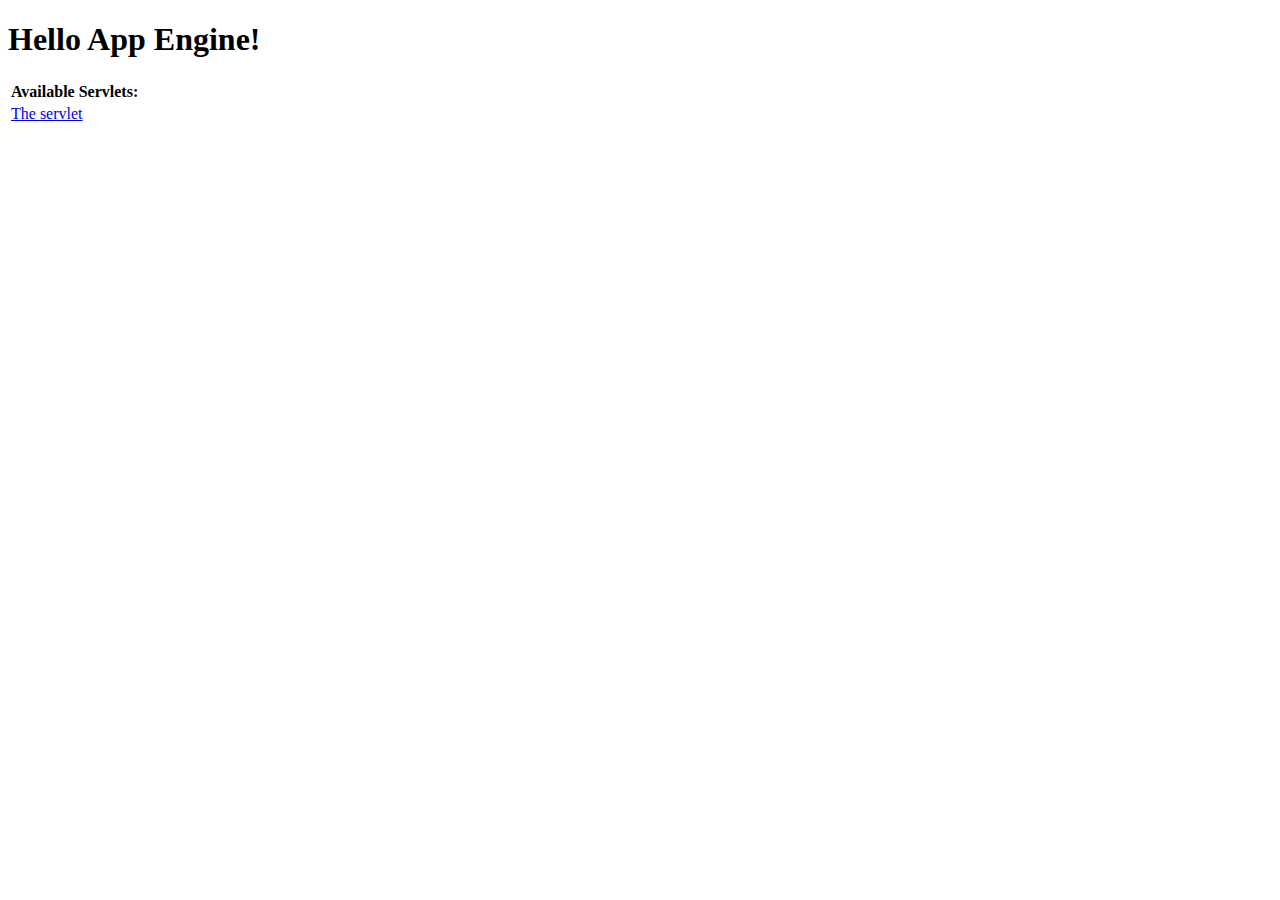
<file: code/src/main/webapp/index.html>
<!DOCTYPE html>
<html xmlns="http://www.w3.org/1999/xhtml" lang="en">
  <head>
    <meta http-equiv="content-type" content="application/xhtml+xml; charset=UTF-8" />
    <title>Hello App Engine</title>
  </head>

  <body>
    <h1>Hello App Engine!</h1>

    <table>
      <tr>
        <td colspan="2" style="font-weight:bold;">Available Servlets:</td>        
      </tr>
      <tr>
        <td><a href='/hello'>The servlet</a></td>
      </tr>
    </table>
  </body>
</html>
</file>
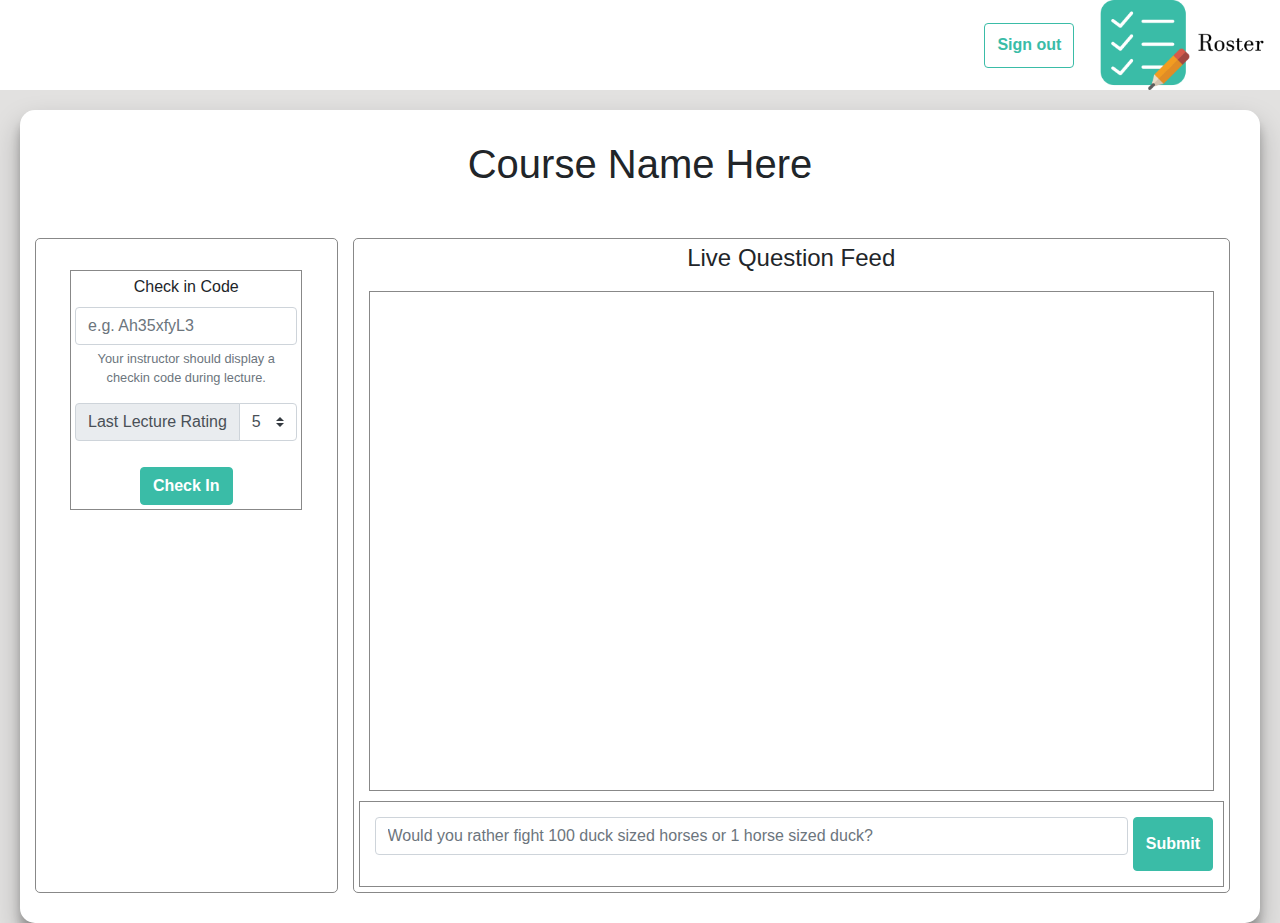
<file: code/src/main/webapp/dashboard_student.html>
<!DOCTYPE html>
<html lang="en" dir="ltr">

<head>
  <meta charset="utf-8">
  <title>Dashboard - Q/A (Student)</title>

  <link rel="stylesheet" href="https://stackpath.bootstrapcdn.com/bootstrap/4.3.1/css/bootstrap.min.css" integrity="sha384-ggOyR0iXCbMQv3Xipma34MD+dH/1fQ784/j6cY/iJTQUOhcWr7x9JvoRxT2MZw1T" crossorigin="anonymous">
  <link rel="stylesheet" href="css/styles.css">
  <link rel="stylesheet" href="css/dashboard_student.css">
</head>

<script>
//Logout function
//This function should clear the session storage and redirect to the login page.
function logOut(){
	
	//clear the session storage
	sessionStorage.clear();
	
	//redirect to the login page
	location.href = 'login.html';
}


//This function should be called when the user trys to checkin.
//On success, call populate questions and start calling it every 10 seconds.
//Additionally, unlock the ask question functionality.
//if we have time, make the left bar collapse so only the lecture questions are displayed.
function checkIn(){
	   
	   function success(pos){		
		   console.log("In checkIn");
		   var courseID = sessionStorage.getItem("currCourse");
		   var jsonobj = JSON.parse(sessionStorage.getItem("result"));
		   var studentID = jsonobj.userID;
		   var keyword_typein = document.getElementById("checkinCode").value;
		   //var courseName = document.getElementById("courseName").value;
		   var rating = document.getElementById("accountType").value;
		   //var courseID;
		   var latitude;
		   var longtitude;
			latitude = pos.coords.latitude;
			longtitude = pos.coords.longitude;
			var url = "/Channel";
			var xhttp = new XMLHttpRequest();
			   xhttp.onreadystatechange = function (){
			      if (xhttp.readyState === xhttp.DONE) {
			             if (xhttp.status === 200) {
			               var rs = JSON.parse(this.responseText);
			               console.log(rs);
			               if (rs.success)
			               {
			                 //sessionStorage.setItem("result",this.responseText);
			                 console.log(rs);
			                 document.getElementById("CheckinErrorText").classList.remove("hide");
			                 document.getElementById("CheckinErrorText").innerHTML = "Checkin Successfully";
			                 status = true;
			                 }
			               else 
			               {
			            	   //console.log("here");
			            	   document.getElementById("CheckinErrorText").classList.remove("hide");
			                   document.getElementById("CheckinErrorText").innerHTML = "Wrong Checkin Code/Invalid position";
			                   status = false;
			                 }
			               }
			             }
			      }
			   console.log(courseID);
			   console.log(latitude);
			   console.log(longtitude);
			   console.log(keyword_typein);
			   xhttp.open("POST", url, false);// syn communication
			   xhttp.setRequestHeader("Content-Type", "application/x-www-form-urlencoded");
			  	xhttp.send("method=checkIn&keyword="+keyword_typein+"&rating="+rating+"&courseID="+courseID+"&accuracy="+0+"&latitude="+latitude+"&longitude="+longtitude); // Make sure to stringify*/

		}
	   function error(err){
			console.warn(`ERROR(${err.code}): ${err.message}`);
		}
		var options = {
				enableHighAccuracy: true,
				timeout: 5000,
				maximumAge: 0
			};
		navigator.geolocation.getCurrentPosition(success, error, options);
}
	  
//this function is to be called onLoad. It is responsible
//for dynamically inserting the data like courseName.
function populatePage(){
	
	var courseName = "";
	var courseId = sessionStorage.getItem("currCourse");
	console.log("Looking for this course id... :" + courseId);
	
	var courseArray = JSON.parse(sessionStorage.getItem("result")).courseList.split(",");
	if(sessionStorage.getItem("courseList") != null){
		
		courseArray = JSON.parse(sessionStorage.getItem("courseList")).courseList.split(",");
	}
	console.log("courseArray...");
	console.table(courseArray);
	for(var i = 0; i < courseArray.length; i++)
	{
		var info = courseArray[i];
		if(info == "") continue;
		
		var potentialId = info.split("_")[1];
		console.log(potentialId);
		
		
		if(potentialId == courseId)
		{
			courseName = info.split("_")[0];
			console.log("courseName here: " + courseName);
			break;
		}	
	}
	console.log("courseName: " + courseName);
	document.getElementById("courseName").innerHTML = courseName;
	
	
	window.setInterval(function(){
		  populateQuestions()
		}, 2000);
}

//This function is responsible for dynamically creating the question
//objects on the page based on an AJAX call to the database.
function populateQuestions(){
	
	//courseInfo = coursename_courseID	
	var courseID = sessionStorage.getItem("currCourse");
	
	//ajax call to fetch questions from database
	var xhttp = new XMLHttpRequest();
	
 var para = "courseID="+courseID;
	 var status = false;
	 
	 xhttp.onreadystatechange = function (){
		if (xhttp.readyState === xhttp.DONE) {
	        if (xhttp.status === 200) {
	        	//format
	        	// Questioncontent:-(upvote count:-)
	        	var questionData = xhttp.responseText;
	        	console.log(questionData);
	        	var questionObjArray = questionData.split(":-)");
	        	
	        	var target = document.getElementById("questions-box");
	        	target.innerHTML = "";
	        	
	        	for(var i = 0; i < questionObjArray.length; i++)
	        	{
	        		if(questionObjArray[i] == "")continue;
	        		var questionID = questionObjArray[i].split(":-(")[2];
	        		var question = questionObjArray[i].split(":-(")[0];
	        		var upvotes = questionObjArray[i].split(":-(")[1];
	        		
	        		target.innerHTML = target.innerHTML + 
	        		`
	        		<div class="questionObj center_all">
		              <p class="questionText">
		                Question: ${question}
		              </p>
		              <h3 class = "upvote-num" onclick = "return upvote(${questionID})">+ ${upvotes}</h3>
		            </div>
	        		`;
	        	}	
	        }
		} 
	 }
	 xhttp.open("POST", "/Channel?method=getQuestionFeed");
	 xhttp.setRequestHeader("Content-Type", "application/x-www-form-urlencoded");
	 xhttp.send(para); // Make sure to stringify*/
	 return status;
}

//This function will be called when a student clicks on the number in a question
//object. this should upvote it and then remove the ability for the student to upvote it again
function upvote(questionId)
{
	var xhttp = new XMLHttpRequest();
	
	xhttp.onreadystatechange = function (){
	      if (xhttp.readyState === xhttp.DONE) {
	        if (xhttp.status === 200) {
	        	//refreshes questions upon finishing question submission
	        	populateQuestions();
	          }
	        } 
	    }
	
	xhttp.open("POST", "/Channel");
  	xhttp.setRequestHeader("Content-Type", "application/x-www-form-urlencoded");
   	xhttp.send("method=upvoteQuestion&questionID="+questionId); // Make sure to stringify*/
   	
   	
}

//This function will be called when a user trys to create a new question
function createNewQuestion(){
	var questionContent = document.getElementById("questionText").value;
	
	var courseInfoArray = JSON.parse(sessionStorage.getItem("result")).courseList.split(",");
	
	var courseID = sessionStorage.getItem("currCourse");
	var joinCode = document.getElementById('checkinCode').value;
	
	console.log("Course ID: " + courseID);
	console.log("question: " + questionContent);
	
	
	
	var xhttp = new XMLHttpRequest();
	   xhttp.onreadystatechange = function (){
	      if (xhttp.readyState === xhttp.DONE) {
	        if (xhttp.status === 200) {
	        	//refreshes questions upon finishing question submission
	        	populateQuestions();
	          }
	        } 
	    }
	   xhttp.open("POST", "/Channel");
	   xhttp.setRequestHeader("Content-Type", "application/x-www-form-urlencoded");
	   xhttp.send("method=askQuestion&courseID="+courseID+"&question="+questionContent); // Make sure to stringify*/
}
</script>


<body onload = "return populatePage()">
  <header>
    <button class="btn btn-secondary" onclick="logOut();">Sign out</button>
    <img class="logo" src="imgs/rosterLogo.png" alt="logo">
  </header>





  <div class="content_box">

    <h1 id="courseName">Course Name Here</h1>

    <div class="row fillScreen">
      <div class="left-box col-3">
        <h4></h4>
        <div class="checkin-box">
          <form class = "checkin-form" action="">
            <div class="form-group">
              <label for="checkinCode">Check in Code</label>
              <input type="text" class="form-control" id="checkinCode" placeholder="e.g. Ah35xfyL3">
              <small id="checkinCodeHelp" class="form-text text-muted">Your instructor should display a checkin code during lecture.</small>
            </div>

            <div class="input-group mb-3">
              <div class="input-group-prepend">
                <label class="input-group-text" for="inputGroupSelect01">Last Lecture Rating</label>
              </div>
              <select class="custom-select" id="accountType">
                <option selected value="1">5</option>
                <option value="2">4</option>
                <option value="3">3</option>
                <option value="4">2</option>
                <option value="5">1</option>
              </select>
            </div>

            <button class="btn btn-primary checkin-btn" type="button" name="checkin_button" onclick = "return checkIn()">Check In</button>
          </form>

        </div>
		<div id="CheckinErrorText" class="alert alert-warning hide">Error text goes here</div>
        
      </div>

      <div class="col-9">
        <div class="main-content">

          <h4>Live Question Feed</h4>

          <div id = "questions-box" class="questions-box">

            

          </div>

          <div class="askQuestionBox">
            <form class="askQuestionForm" action="">
              <div class="form-row">
                <div class="col form-group">
                  <input type="textarea" class="form-control" id="questionText" placeholder="Would you rather fight 100 duck sized horses or 1 horse sized duck?">
                </div>
                <button class="btn btn-primary" type="button" onclick = "return createNewQuestion();" name="submit_question_button" >Submit</button>

              </div>
            </form>
          </div>


        </div>
      </div>
    </div>
  </div>


  <script src="https://code.jquery.com/jquery-3.3.1.slim.min.js" integrity="sha384-q8i/X+965DzO0rT7abK41JStQIAqVgRVzpbzo5smXKp4YfRvH+8abtTE1Pi6jizo" crossorigin="anonymous"></script>
  <script src="https://cdnjs.cloudflare.com/ajax/libs/popper.js/1.14.7/umd/popper.min.js" integrity="sha384-UO2eT0CpHqdSJQ6hJty5KVphtPhzWj9WO1clHTMGa3JDZwrnQq4sF86dIHNDz0W1" crossorigin="anonymous"></script>
  <script src="https://stackpath.bootstrapcdn.com/bootstrap/4.3.1/js/bootstrap.min.js" integrity="sha384-JjSmVgyd0p3pXB1rRibZUAYoIIy6OrQ6VrjIEaFf/nJGzIxFDsf4x0xIM+B07jRM" crossorigin="anonymous"></script>
</body>

</html>
</file>
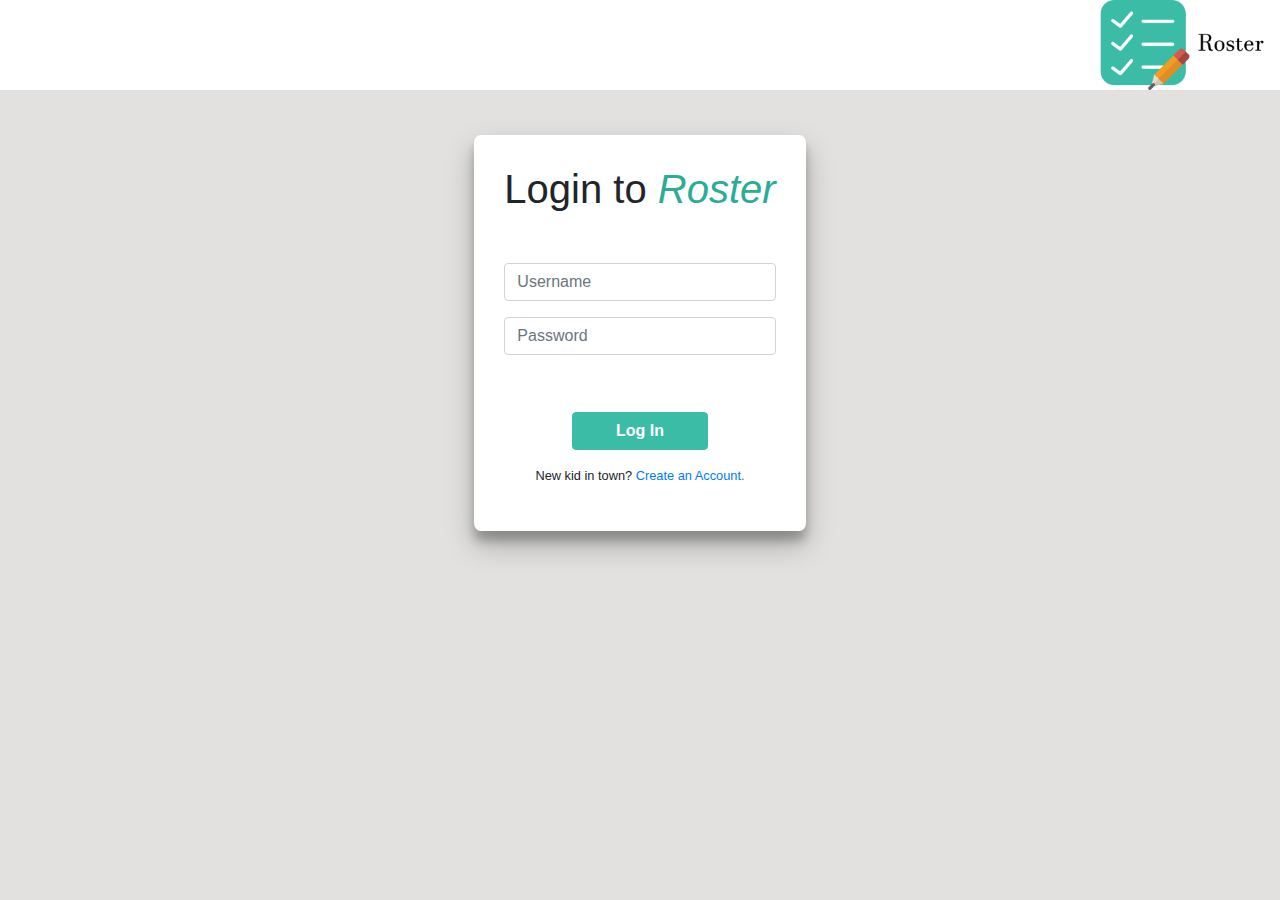
<file: code/src/main/webapp/login.html>
<!DOCTYPE html>
<html lang="en" dir="ltr">
  <head>
    <meta charset="utf-8">
    <title>Login Page</title>

    <link rel="stylesheet" href="https://stackpath.bootstrapcdn.com/bootstrap/4.3.1/css/bootstrap.min.css" integrity="sha384-ggOyR0iXCbMQv3Xipma34MD+dH/1fQ784/j6cY/iJTQUOhcWr7x9JvoRxT2MZw1T" crossorigin="anonymous">
    <link rel="stylesheet" href="css/styles.css">
    <link rel="stylesheet" href="css/login.css">
  </head>


  <body>
    <header>
          <img class="logo" src="imgs/rosterLogo.png" alt="logo">
    </header>


    <script>
    
    function validateLogin()
    {
    	
    	var xhttp = new XMLHttpRequest();
	     var userName = document.getElementById("email").value;
		 var password = document.getElementById("password").value;
		 var para = "email="+userName + "&password=" + password;
		 var status = false;
		 
		 if(userName == "" || password == "")
		{
			 var errorText = document.getElementById("loginErrorText");
	            errorText.classList.remove("hide");
	            errorText.innerHTML = "Please enter a Username and Password";
	            console.log("returning flase");
	            return false;
		}
		 
	  	 xhttp.onreadystatechange = function (){
	  		if (xhttp.readyState === xhttp.DONE) {
	  	        if (xhttp.status === 200) {
	  	        	 var rs = JSON.parse(this.responseText);
					 console.log(rs);
	  	        	 if (rs.success == "true")
		  	   		 {
	  	        		sessionStorage.setItem("result", this.responseText);
	  	        		console.log(rs);
	  	        		if(sessionStorage.getItem("courseList") != null){
	  	        			sessionStorage.removeItem("courseList");
	  	        		}
	  	        		 if(rs.userType == "instructor")
	  	        		 	window.location.href = "roster_instructor.html";
	  	        		 else
	  	        			 window.location.href = "roster_student.html";
	  	        		status = true;
		  	   		 }
		  	   		 else //false - bad login
		  	   		 {
			  	   		var errorText = document.getElementById("loginErrorText");
			            errorText.classList.remove("hide");
			            errorText.innerHTML = rs.message;
		  	   			status = false;
		  	   		 }

	  	        }
	  		}
	  		 
	  	 }
	  	 xhttp.open("POST", "/Login", false);// syn communication
	  	 xhttp.setRequestHeader("Content-Type", "application/x-www-form-urlencoded");
	  	 xhttp.send(para); // Make sure to stringify*/
	  	 return status;
    }
    </script>
    


    <div class = "center_all">
      <div class = "login_box">
        <h1>Login to <span class = "title">Roster</span></h1>
        <form id = "login" class="" action="" method="post" onsubmit = "return validateLogin();">
          <div class="form-group">
            <input type="text" class="form-control" name = "email" id="email" placeholder="Username">
          </div>
          <div class="form-group">
            <input type="password" class="form-control" name = "password" id="password" placeholder="Password">
          </div>
          <div id = "loginErrorText" class = "alert alert-warning hide">Error text goes here</div>
          <button class = "btn btn-primary login_btn" type="button" onclick = "return validateLogin()" name="login_button">Log In</button>
        </form>

        <p class = "tagline">New kid in town? <a href="register.html">Create an Account.</a></p>
      </div>
    </div>

  </body>

</html>
</file>
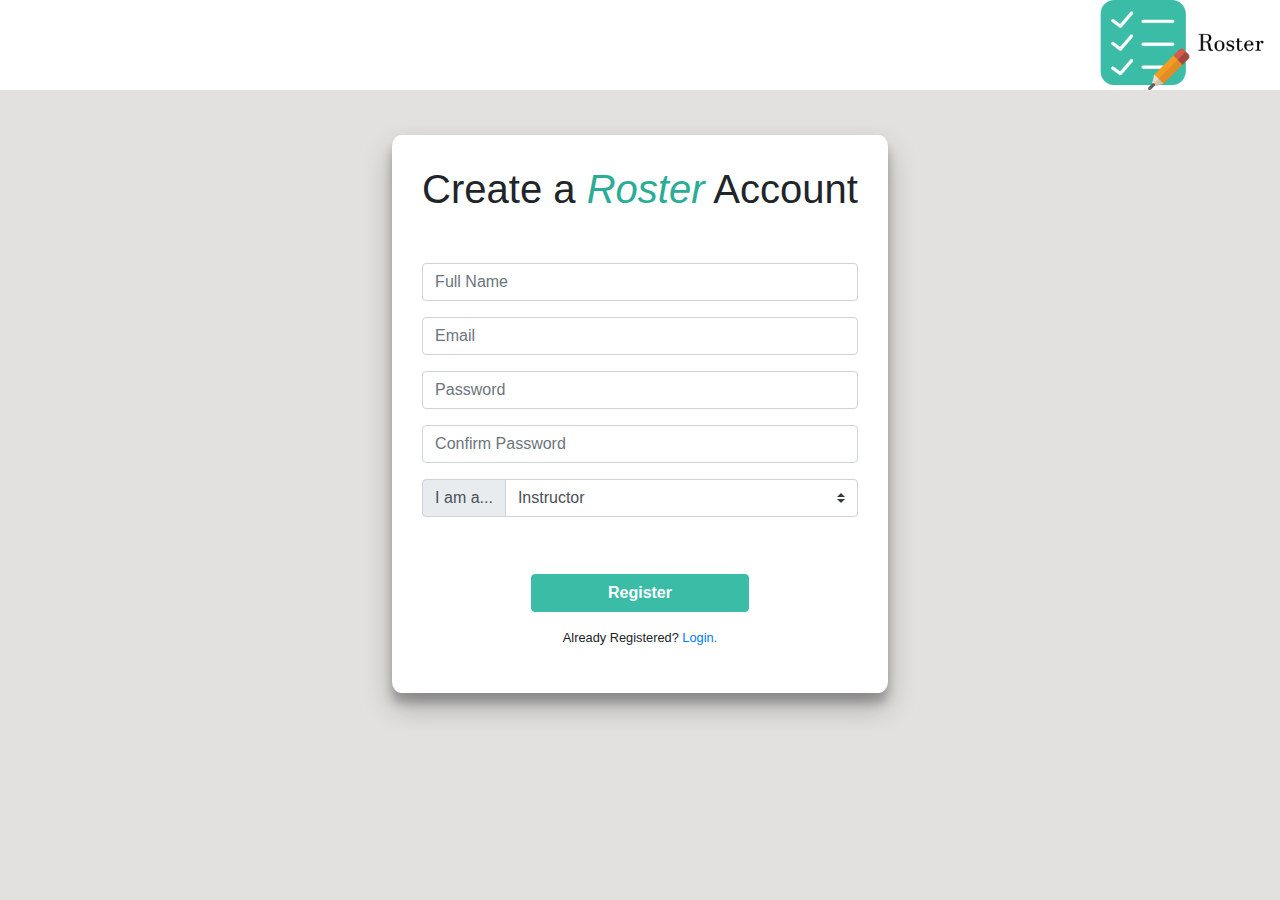
<file: code/src/main/webapp/register.html>
<!DOCTYPE html>
<html lang="en" dir="ltr">

<head>
  <meta charset="utf-8">
  <title>register Page</title>

  <link rel="stylesheet" href="https://stackpath.bootstrapcdn.com/bootstrap/4.3.1/css/bootstrap.min.css" integrity="sha384-ggOyR0iXCbMQv3Xipma34MD+dH/1fQ784/j6cY/iJTQUOhcWr7x9JvoRxT2MZw1T" crossorigin="anonymous">
  <link rel="stylesheet" href="css/styles.css">
  <link rel="stylesheet" href="css/register.css">
</head>

<script>
	function Register(){
		var full_name = document.getElementById("name").value;
		//console.log(full_name);
		var email = document.getElementById("email").value;
		//console.log(email);
		var password = document.getElementById("password").value;
		//console.log(password);
		var comfirm_password  = document.getElementById("confirmPassword").value;
		//console.log(comfirm_password);
		var usertype = document.getElementById("userType").value;
		if(full_name == ""||email == "" || password == ""){
			document.getElementById("registerErrorText").classList.remove("hide");
			document.getElementById("registerErrorText").innerHTML ="Please enter all register terms";
			return false;
		}
		if(password !== comfirm_password){
			//console.log("in password check");
			document.getElementById("registerErrorText").classList.remove("hide");
			document.getElementById("registerErrorText").innerHTML ="Password and comfirm password does not match";
			return false;
		}
		else{
			var url = "/Register"
				var xhttp = new XMLHttpRequest();
				xhttp.open("POST", url, false);
				xhttp.setRequestHeader("Content-Type", "application/x-www-form-urlencoded");
			 	xhttp.onreadystatechange = function (){
			  		if (xhttp.readyState === xhttp.DONE) {
			  	        if (xhttp.status === 200) {
			  	        	 var returninfo = JSON.parse(this.responseText);
			  	        	 console.log(returninfo);
			  	        	 if (returninfo.success == "false")
				  	   		 {
			  	        		document.getElementById("registerErrorText").classList.remove("hide");
			  	        		document.getElementById("registerErrorText").innerHTML ="The user already exists, Please try again";
			  	        		return false;
				  	   		 }
				  	   		 else 
				  	   		 {
				  	   			 //console.log("register success!");
					  	   		if(sessionStorage.getItem("result",this.responseText) != null){
			  	   					sessionStorage.removeItem("result");
			  	   				}
						  	   	if(sessionStorage.getItem("courseList") != null){
			  	        			sessionStorage.removeItem("courseList");
			  	        		}
					  	   		sessionStorage.setItem("result",this.responseText);
				  	   			 if(usertype == "instructor"){
				  	   				window.location.href = "roster_instructor.html";
				  	   			 }
				  	   			 else{
				  	   				window.location.href = "roster_student.html";
				  	   			 }
				  	   			 return true;
				  	   		 }

			  	        }
			  		}
			  	 }
				xhttp.send("name="+full_name+"&email="+email+"&password="+password+"&userType="+usertype);
		}
	}
</script>

<body>
  <header>
    <img class="logo" src="imgs/rosterLogo.png" alt="logo">
  </header>

  <div class="register_body center_all">
    <div class="register_box">
      <h1>Create a <span class="title">Roster</span> Account </h1>
      <form class="" method="post" onsubmit = "return Register();">

        <div class="form-group">
          <input type="text" class="form-control" name = "name" id="name" placeholder="Full Name">
        </div>

        <div class="form-group">
          <input type="text" class="form-control" name = "email" id="email" placeholder="Email">
        </div>

        <div class="form-group">
          <input type="password" class="form-control" name = "password" id="password" placeholder="Password">
        </div>

        <div class="form-group">
          <input type="password" class="form-control" id="confirmPassword" placeholder="Confirm Password">
        </div>


        <div class="input-group mb-3">
          <div class="input-group-prepend">
            <label class="input-group-text">I am a...</label>
          </div>
          <select class="custom-select" id="userType" name = "userType">
            <option value="instructor" >Instructor</option>
            <option value="student">Student</option>
          </select>
        </div>


        <div id="registerErrorText" class="alert alert-warning hide">Error text goes here</div>
        <button class="btn btn-primary register_btn" type="button" onclick="return Register();" name="register_button">Register</button>
      </form>

      <p class="tagline">Already Registered? <a href="login.html">Login.</a></p>
    </div>
  </div>

</body>

</html>
</file>
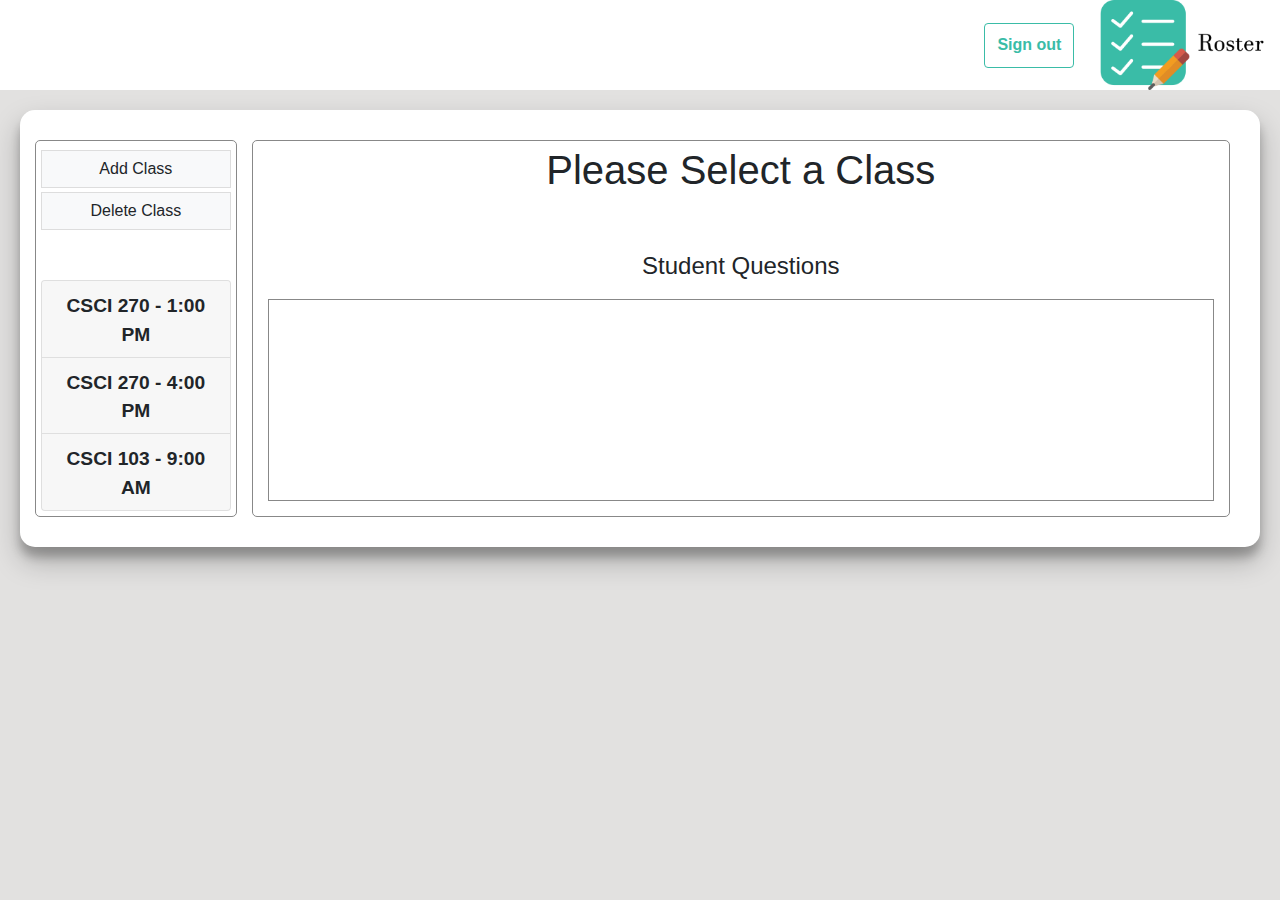
<file: code/src/main/webapp/roster_instructor.html>
<!DOCTYPE html>
<html lang="en" dir="ltr">

<head>
  <meta charset="utf-8">
  <title>Roster (Instructor)</title>

  <link rel="stylesheet" href="https://stackpath.bootstrapcdn.com/bootstrap/4.3.1/css/bootstrap.min.css" integrity="sha384-ggOyR0iXCbMQv3Xipma34MD+dH/1fQ784/j6cY/iJTQUOhcWr7x9JvoRxT2MZw1T" crossorigin="anonymous">
  <link rel="stylesheet" href="css/styles.css">
  <link rel="stylesheet" href="css/roster_instructor.css">
  
</head>

<script>
//Logout function
//This function should clear the session storage and redirect to the login page.
function logOut(){
	
	//clear the session storage
	sessionStorage.clear();
	
	//redirect to the login page
	location.href = 'login.html';
}

//This function is responsible for dynamically generating the
//course buttons on the left side of the page.
function populatePage(){
	var data = JSON.parse(sessionStorage.getItem("result"));
	
	var courseString = data.courseList;

	if(sessionStorage.getItem("courseList")!= null){
		var courseString = JSON.parse(sessionStorage.getItem("courseList")).courseList;
	}
	
	
	//console.log("courseString" + courseString);
	
	var coursesArray = courseString.split(","); 
	
	var target = document.getElementById("accordionExample");
	target.innerHTML = "";

	//console.log(target);
	var deletetarget = document.getElementById("deletecontent");
	deletetarget.innerHTML = "";
	//console.log(deletetarget);

	for(var courseNum = 0; courseNum < coursesArray.length; courseNum++)
	{
		if(coursesArray[courseNum] == null || coursesArray[courseNum] == "") continue;
		var courseArray = coursesArray[courseNum].split("_");
		console.table(courseArray);
		var courseName = courseArray[0];
		var courseID = courseArray[1];
		var courseJoinCode = courseArray[2];
		
		 target.innerHTML = target.innerHTML +  
			`
			<div class="card">
	              <div class="card-header" id="course${courseNum+1}">
	                <h5 class="mb-0">
	                  <button class="btn nav-btn collapsed" type="button" data-toggle="collapse" data-target="#collapse${courseNum+1}">
	                    ${courseName}
	                  </button>
	                </h5>
	              </div>
	              <div id="collapse${courseNum+1}" class="collapse" data-parent="#accordionExample">
	                <div class="card-body">
	                  <button class="btn btn-light util-btns" onclick = "return goToDashboard('${coursesArray[courseNum]}')">Go to Course Dashboard</button>
	                  <button class="btn btn-primary util-btns" onclick = "return startLecture('${coursesArray[courseNum]}')">Start Lecture</button>
	                  <p>JoinID:  ${courseJoinCode}</p>
	                </div>
	              </div>
	            </div>
			`;	
		 deletetarget.innerHTML = deletetarget.innerHTML +  
			`
			<div class="form-check">
                      <input class="form-check-input" type="radio" name="exampleRadios" id="course${courseNum+1}" value="${courseID}">
                      <label class="form-check-label" for="exampleRadios1">
                      ${courseName}
                      </label>
                    </div>
			`;	
	}
}

function dropClass(){
	   //int courseID, String courseName, int numGraceDay, DBInterface db
	   console.log("In the dropClass")
	   var courseID = document.querySelector('.form-check-input:checked').value;
	   var xhttp = new XMLHttpRequest();
		console.log(courseID);
		xhttp.open("POST", "/Channel", false);
		xhttp.setRequestHeader("Content-Type", "application/x-www-form-urlencoded");
	 	xhttp.onreadystatechange = function (){
	  		if (xhttp.readyState === xhttp.DONE) {
	  			//console.log("here1");
	  	        if (xhttp.status === 200) {
	  	        	//console.log("here");
	  	        	console.log(xhttp.responseText);
	  	        	var jsonobj = JSON.parse(xhttp.responseText);
	  				sessionStorage.setItem("courseList", this.responseText);
	  				populatePage();
	  	        }
	  		}
	  	 }
		xhttp.send("method=dropClass&courseID=" + courseID);
		//add session populate again 
}	

//This function redirects the user to the appropriate course Dashboard Page
function goToDashboard(courseName){
	
	//we need to find this before we can redirect to dashboard page.
	var courseId = courseName.split("_")[1];
	console.log(courseId);
	
	//store things in the session object here.
	sessionStorage.setItem("currentCourseId",courseId);
	
	//redirect to the dashborad page now!
	window.location.href = "dashboard_instructor.html";
}

//This function gives an instructor a checkin code he can
//give to students, and also starts a process that keeps checking
//for new questions every 10 seconds.
function startLecture(courseInfo)
{
	
	//courseInfo = coursename_courseID
	var cArray = courseInfo.split("_");
	var courseName = cArray[0];
	var courseID = cArray[1];

	//change the title of the page appropriately.
	document.getElementById("courseName").innerHTML = courseName;
	
	
	//When we start a lecture, we need location data from the instructor
	//so we can check if the student is actually in class.
	//Let's get that location data now...
	
	//this is where we will store the parameters.
	var para = "";
	
	//callback function used by navigator.geolocation object
	function success(pos){		
		
		//generate a random 6 digit number used for checkin.
		var checkInCode = Math.floor(Math.random()*1000000);
		
		var joinCode = document.getElementById("joinCode").children[0];
		joinCode.innerHTML = `Join Code: ${checkInCode}`;
		
		if(!joinCode.className.includes("load"))
			joinCode.className+="load";
		
		
		//generate the parameter string that will be passed to the backend.
		para = "keyword="+checkInCode+ "&rating=0&courseID=" + courseID 
		+ "&latitude=" + pos.coords.latitude + "&longitude=" + pos.coords.longitude
		+ "&accuracy=" + pos.coords.accuracy;
		
		
		var xhttp = new XMLHttpRequest();
		xhttp.onreadystatechange = function (){
	  		if (xhttp.readyState === xhttp.DONE) {
	  	        if (xhttp.status === 200) {
	  	        	window.setInterval(function(){
	  	    		  populateQuestions(courseInfo)
	  	    		}, 2000);
	  	        }
	  		}
		}	
		
		xhttp.open("POST", "/Channel?method=checkIn", false);// syn communication
	  	xhttp.setRequestHeader("Content-Type", "application/x-www-form-urlencoded");
	  	xhttp.send(para); // Make sure to stringify*/
	}
	
	//callback function used by navigator.geolocation object
	function error(err){
		console.warn(`ERROR(${err.code}): ${err.message}`);
	}
	
	//params for the navigator.geolocation object
	var options = {
			enableHighAccuracy: true,
			timeout: 5000,
			maximumAge: 0
		};
	
	//use the object to get location data. Now our variables called
	//latitude, longitute, and accuract have been filled
	navigator.geolocation.getCurrentPosition(success, error, options);
	
	
	
}

//This function is responsible for dynamically creating the question
//objects on the page based on an AJAX call to the database.
function populateQuestions(courseInfo){
	
	
	//courseInfo = coursename_courseID	
	var courseInfoArray = courseInfo.split("_");
	var courseID = courseInfoArray[1];
	
	//ajax call to fetch questions from database
	var xhttp = new XMLHttpRequest();
	
     var para = "courseID="+courseID;
	 var status = false;
	 
 	 xhttp.onreadystatechange = function (){
 		if (xhttp.readyState === xhttp.DONE) {
 	        if (xhttp.status === 200) {
 	        	//format
 	        	// Questioncontent:-(upvote count:-)
 	        	var questionData = xhttp.responseText;
 	        	var questionObjArray = questionData.split(":-)");
 	        	
 	        	var target = document.getElementById("questions-box");
 	        	target.innerHTML = "";
 	        	
 	        	for(var i = 0; i < questionObjArray.length; i++)
 	        	{
 	        		if(questionObjArray[i] == "")continue;
 	        		
 	        		var question = questionObjArray[i].split(":-(")[0];
 	        		var upvotes = questionObjArray[i].split(":-(")[1];
 	        		
 	        		target.innerHTML = target.innerHTML + 
 	        		`
 	        		<div class="questionObj center_all">
		              <p class="questionText">
		                Question: ${question}
		              </p>
		              <h3 class = "upvote-num">+ ${upvotes}</h3>
		            </div>
 	        		`;
 	        	}	
 	        }
 		} 
 	 }
 	 xhttp.open("POST", "/Channel?method=getQuestionFeed");
 	 xhttp.setRequestHeader("Content-Type", "application/x-www-form-urlencoded");
 	 xhttp.send(para); // Make sure to stringify*/
 	 
 	 
 	 
 	 
 	 return status;
 	 
 	 
}

</script>


<body onload = "return populatePage()">
  <header>
    <button class="btn btn-secondary" onclick="return logOut();">Sign out</button>
    <img class="logo" src="imgs/rosterLogo.png" alt="logo">
  </header>

  <div class="content_box">

    <div class="row fillScreen">
      <div class="nav nav-box col-2">
        <div class="nav-btns">
          <button class="btn btn-light nav-util-btn" data-toggle="modal" data-target="#addClassModal">Add Class</button>

          <!-- Modal for add class  -->
          <div class="modal fade" id="addClassModal">
            <div class="modal-dialog" role="document">
              <div class="modal-content">
                <div class="modal-header">
                  <h5 class="modal-title" id="addClassModalLabel">Add Class</h5>
                  <button type="button" class="close" data-dismiss="modal">
                    &times;
                  </button>
                </div>
                <div class="modal-body text-left">
                  <form class="" action="" method="post">
                    <div class="form-group">
                      <label for="addClassName">Course Name</label>
                      <input type="text" class="form-control" id="addClassName" placeholder="(e.g. CSCI270, HIST104)">
                    </div>
                    <div class="form-group">
                      <label for="lectureTime">Lecture Time</label>
                      <input type="text" class="form-control" id="lectureTime" aria-describedby="graceDaysHelp" placeholder="(e.g. 10:00 AM, 3:50PM)">
                    </div>
                    <div class="form-group">
                      <label for="numGraceDays">Grace Days</label>
                      <input type="text" class="form-control" id="numGraceDays" aria-describedby="graceDaysHelp" placeholder="(e.g. 0, 1, 5)">
                      <small id="graceDaysHelp" class="form-text text-muted">Give students attendance forgiveness for some number of days.</small>
                    </div>
                    <button type="submit" class="btn btn-primary" data-toggle="modal" data-target="#addClassModal" onclick="return addClass()">Add Class</button>
                  </form>
                </div>
              </div>
            </div>
          </div>




          <button class="btn btn-light nav-util-btn" data-toggle="modal" data-target="#delClassModal">Delete Class</button>

          <!-- Modal for add class  -->
          <div class="modal fade" id="delClassModal">
            <div class="modal-dialog" role="document">
              <div class="modal-content">
                <div class="modal-header">
                  <h5 class="modal-title" id="delClassModalLabel">Delete Class</h5>
                  <button type="button" class="close" data-dismiss="modal">
                    &times;
                  </button>
                </div>
                <div class="modal-body text-left">
                  <form class="" action="" method="post">
					<div id = "deletecontent">
                    <div class="form-check">
                      <input class="form-check-input" type="radio" name="exampleRadios" id="exampleRadios1" value="option1" checked>
                      <label class="form-check-label" for="exampleRadios1">
                        Course 1
                      </label>
                    </div>

                    <div class="form-check">
                      <input class="form-check-input" type="radio" name="exampleRadios" id="exampleRadios1" value="option1" checked>
                      <label class="form-check-label" for="exampleRadios1">
                        Course 2
                      </label>
                    </div>

                    <div class="form-check">
                      <input class="form-check-input" type="radio" name="exampleRadios" id="exampleRadios1" value="option1" checked>
                      <label class="form-check-label" for="exampleRadios1">
                        Course 3
                      </label>
                    </div>
					</div>
                    <div class="alert alert-warning">Warning: You can't undo this action. Please be careful!</div>
                    <button type="submit" class="btn btn-danger" data-toggle="modal" data-target="#addClassModal" onclick="return dropClass()">Delete Class Forever</button>
                  </form>
                </div>
              </div>
            </div>
          </div>


        </div>


        <div class="nav-content">
          <div class="accordion" id="accordionExample">
            <div class="card">
              <div class="card-header" id="headingOne">
                <h5 class="mb-0">
                  <button class="btn nav-btn" type="button" data-toggle="collapse" data-target="#collapseOne" aria-expanded="true" aria-controls="collapseOne">
                    CSCI 270 - 1:00 PM
                  </button>
                </h5>
              </div>

              <div id="collapseOne" class="collapse" aria-labelledby="headingOne" data-parent="#accordionExample">
                <div class="card-body">
                  <button class="btn btn-light util-btns">Go to Course Dashboard</button>
                  <button class="btn btn-primary util-btns">Start Lecture</button>
                </div>
              </div>
            </div>
            <div class="card">
              <div class="card-header" id="headingTwo">
                <h5 class="mb-0">
                  <button class="btn nav-btn collapsed" type="button" data-toggle="collapse" data-target="#collapseTwo" aria-expanded="false" aria-controls="collapseTwo">
                    CSCI 270 - 4:00 PM
                  </button>
                </h5>
              </div>
              <div id="collapseTwo" class="collapse" aria-labelledby="headingTwo" data-parent="#accordionExample">
                <div class="card-body">
                  <button class="btn btn-light util-btns">Go to Course Dashboard</button>
                  <button class="btn btn-primary util-btns">Start Lecture</button>
                </div>
              </div>
            </div>
            <div class="card">
              <div class="card-header" id="headingThree">
                <h5 class="mb-0">
                  <button class="btn nav-btn collapsed" type="button" data-toggle="collapse" data-target="#collapseThree" aria-expanded="false" aria-controls="collapseThree">
                    CSCI 103 - 9:00 AM
                  </button>
                </h5>
              </div>
              <div id="collapseThree" class="collapse" aria-labelledby="headingThree" data-parent="#accordionExample">
                <div class="card-body">
                  <button class="btn btn-light util-btns">Go to Course Dashboard</button>
                  <button class="btn btn-primary util-btns">Start Lecture</button>
                </div>
              </div>
            </div>
          </div>





        </div>
      </div>

      <div class="col-10">
        <div class="main-content">

          <h1 id = "courseName">Please Select a Class</h1>

			<div id="joinCode">
				<h3></h3>
			</div>
		  
          <h4>Student Questions</h4>


          <div id = "questions-box" class="questions-box">
            
          </div> <!-- end of questions-box -->
          
        </div>
      </div>
    </div>
  </div>


  <script src="https://code.jquery.com/jquery-3.3.1.slim.min.js" integrity="sha384-q8i/X+965DzO0rT7abK41JStQIAqVgRVzpbzo5smXKp4YfRvH+8abtTE1Pi6jizo" crossorigin="anonymous"></script>
  <script src="https://cdnjs.cloudflare.com/ajax/libs/popper.js/1.14.7/umd/popper.min.js" integrity="sha384-UO2eT0CpHqdSJQ6hJty5KVphtPhzWj9WO1clHTMGa3JDZwrnQq4sF86dIHNDz0W1" crossorigin="anonymous"></script>
  <script src="https://stackpath.bootstrapcdn.com/bootstrap/4.3.1/js/bootstrap.min.js" integrity="sha384-JjSmVgyd0p3pXB1rRibZUAYoIIy6OrQ6VrjIEaFf/nJGzIxFDsf4x0xIM+B07jRM" crossorigin="anonymous"></script>
  <script>
  
  	function addClass(){
  		var url = "/Channel";
  		var xhttp = new XMLHttpRequest();
		xhttp.open("POST", url, false);
		xhttp.setRequestHeader("Content-Type", "application/x-www-form-urlencoded");
	 	xhttp.onreadystatechange = function (){
	  		if (xhttp.readyState === xhttp.DONE) {

	  	        if (xhttp.status === 200) {

	  	        	var jsonobj = JSON.parse(xhttp.responseText);
	  				sessionStorage.setItem("courseList", this.responseText);
	  				populatePage();
	  	        }
	  		}
	  	 }
	 	xhttp.send("method=addClass&joinCode=1&courseName=" + document.getElementById("addClassName").value + "&numGraceDays=" + document.getElementById("numGraceDays").value + "&courseID=0" );
	 	
		return false;
  	}
  	function dropClass(){
 	   //int courseID, String courseName, int numGraceDay, DBInterface db
 	   var courseID = document.querySelector('.form-check-input:checked').value;
 	   var xhttp = new XMLHttpRequest();
 		xhttp.open("POST", "/Channel", false);
 		xhttp.setRequestHeader("Content-Type", "application/x-www-form-urlencoded");
 	 	xhttp.onreadystatechange = function (){
 	  		if (xhttp.readyState === xhttp.DONE) {
 	  			//console.log("here1");
 	  	        if (xhttp.status === 200) {
 	  	        	//console.log("here");
 	  	        	console.log(xhttp.responseText);
 	  	        	var jsonobj = JSON.parse(xhttp.responseText);
 	  				sessionStorage.setItem("courseList", this.responseText);
 	  				populatePage();
 	  	        }
 	  		}
 	  	 }
 		xhttp.send("method=dropClass&courseID=" + courseID);
 		//add session populate again 
    }	
  
  </script>
</body>

</html>
</file>
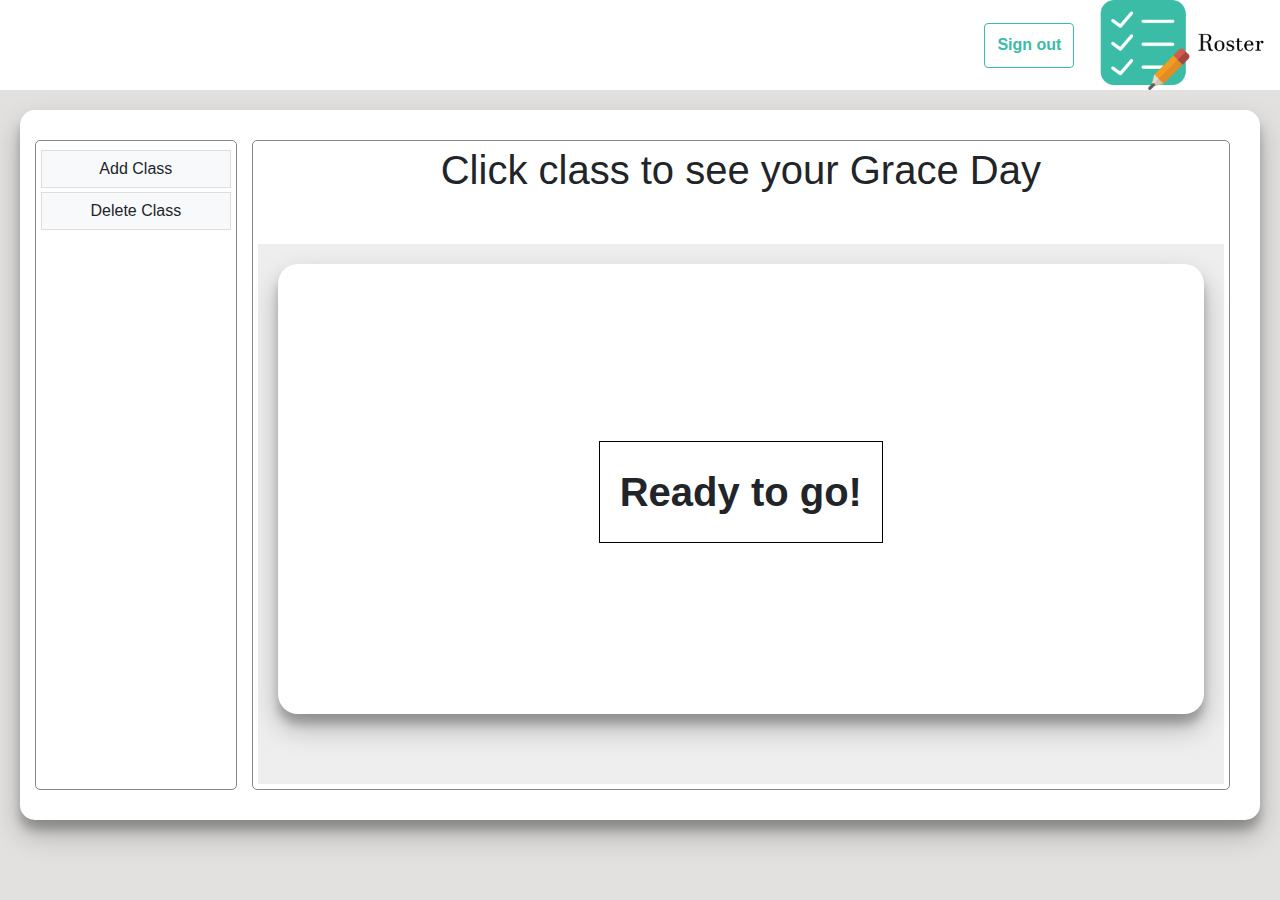
<file: code/src/main/webapp/roster_student.html>
<!DOCTYPE html>
<html lang="en" dir="ltr">

<head>
  <meta charset="utf-8">
  <title>Roster (Student)</title>

  <link rel="stylesheet" href="https://stackpath.bootstrapcdn.com/bootstrap/4.3.1/css/bootstrap.min.css" integrity="sha384-ggOyR0iXCbMQv3Xipma34MD+dH/1fQ784/j6cY/iJTQUOhcWr7x9JvoRxT2MZw1T" crossorigin="anonymous">
  <link rel="stylesheet" href="css/styles.css">
  <link rel="stylesheet" href="css/roster_student.css">
</head>

<script>
//Logout function
//This function should clear the session storage and redirect to the login page.
function logOut(){
	
	//clear the session storage
	sessionStorage.clear();
	
	//redirect to the login page
	location.href = 'login.html';
}
</script>


<body onload = "return populatePage()">
  <header>
    <button class="btn btn-secondary" onclick="logOut();">Sign out</button>
    <img class="logo" src="imgs/rosterLogo.png" alt="logo">
  </header>


  <div class="content_box">

    <div class="row fillScreen">
      <div class="nav nav-box col-2">
        <div class="nav-btns">
          <button class="btn btn-light nav-util-btn" data-toggle="modal" data-target="#addClassModal">Add Class</button>

          <!-- Modal for add class  -->
          <div class="modal fade" id="addClassModal">
            <div class="modal-dialog" role="document">
              <div class="modal-content">
                <div class="modal-header">
                  <h5 class="modal-title" id="addClassModalLabel">Add Class</h5>
                  <button type="button" class="close" data-dismiss="modal">
                    &times;
                  </button>
                </div>
                <div class="modal-body text-left">
                  <form class="" action="" method="post">
                    <div class="form-group">
                      <label for="courseJoinCourse">Course Code</label>
                      <input type="text" class="form-control" id="courseID" placeholder="e.g. Ah35xfyL3">
                      <small id="graceDaysHelp" class="form-text text-muted">Your instructor should've emailed you a code that can be used to join the course. Put that here.</small>
                    </div>
                    <button type="submit" class="btn btn-primary" data-toggle="modal" data-target="#addClassModal" onclick="return addClass()" >Add Class</button>
                  </form>
                </div>
              </div>
            </div>
          </div>




          <button class="btn btn-light nav-util-btn" data-toggle="modal" data-target="#delClassModal">Delete Class</button>

          <!-- Modal for add class  -->
          <div class="modal fade" id="delClassModal">
            <div class="modal-dialog" role="document">
              <div class="modal-content">
                <div class="modal-header">
                  <h5 class="modal-title" id="delClassModalLabel">Delete Class</h5>
                  <button type="button" class="close" data-dismiss="modal">
                    &times;
                  </button>
                </div>
                <div class="modal-body text-left">
                  <form class="" action="" method="post">
					<div id = "deletecontent">
                    <div class="form-check">
                      <input class="form-check-input" type="radio" name="exampleRadios" id="exampleRadios1" value="option1" checked>
                      <label class="form-check-label" for="exampleRadios1">
                        Course 1
                      </label>
                    </div>

                    <div class="form-check">
                      <input class="form-check-input" type="radio" name="exampleRadios" id="exampleRadios1" value="option1" checked>
                      <label class="form-check-label" for="exampleRadios1">
                        Course 2
                      </label>
                    </div>

                    <div class="form-check">
                      <input class="form-check-input" type="radio" name="exampleRadios" id="exampleRadios1" value="option1" checked>
                      <label class="form-check-label" for="exampleRadios1">
                        Course 3
                      </label>
                    </div>
					</div>
                    <div class="alert alert-warning">Warning: You can't undo this action. Please be careful!</div>
                    <button type="submit" class="btn btn-danger" data-toggle="modal" data-target="#addClassModal" onclick="return dropClass()">Delete Class Forever</button>
                  </form>
                </div>
              </div>
            </div>
          </div>


        </div>

		
      <div class="nav-content" id="nav-content">
         <!--  <button class="btn btn-light nav-btn" onclick="">CSCI270 1pm</button>
          <button class="btn btn-light nav-btn" onclick="">CSCI201 4pm</button>
          <button class="btn btn-light nav-btn" onclick="">ENST100 10am</button> -->
          
        </div>
      </div>

      <div class="col-10">
        <div class="main-content" id = "showdetails">

          <h1 id="courseName">Click class to see your Grace Day</h1>

          <div class="main-box">


            <div class="box center_all">
              <div class="graceDaysBox center_all">
                
                <div id="graceDaysNumber">Ready to go!</div>
              </div>
              
            </div>
          </div>

        </div>
      </div>
    </div>
  </div>

 <script>
 function checkIn(currCourse)
	{
		sessionStorage.setItem("currCourse",currCourse);
		window.location.href = "dashboard_student.html";
		  return false;
	}
   function addClass(){
	   
	   var courseJoinCode = document.getElementById("courseID").value; //this is a join code not actually "courseID"
	   var courseName = document.getElementById("courseName").value;
	   if (courseJoinCode === "" )
	    {
	      alert("Join code cannot be null!");
	      return false;
	    }
	   
	   //making a call to get the courseID from the courseJoin code
		
	  
	   var xhttp = new XMLHttpRequest();
		//console.log(courseID);
		xhttp.open("POST", "/Channel", false);
		xhttp.setRequestHeader("Content-Type", "application/x-www-form-urlencoded");
	 	xhttp.onreadystatechange = function (){
	  		if (xhttp.readyState === xhttp.DONE) {
	  	
	  	        if (xhttp.status === 200) {
	  	        	//console.log(xhttp.responseText);
	  	        	var jsonobj = JSON.parse(xhttp.responseText);
	  				sessionStorage.setItem("courseList", this.responseText);
	  				console.log(courseID)

	  				populatePage();
	  	        }
	  		}
	  	 }
		xhttp.send("method=addClass&courseName=nope&numGraceDays=1&courseID=1&joinCode=" + courseJoinCode);
		//add session populate again 
   }
   function dropClass(){
	   //int courseID, String courseName, int numGraceDay, DBInterface db
	   console.log("In the dropClass")
	   var courseID = document.querySelector('.form-check-input:checked').value;
	   var xhttp = new XMLHttpRequest();
		console.log(courseID);
		xhttp.open("POST", "/Channel", false);
		xhttp.setRequestHeader("Content-Type", "application/x-www-form-urlencoded");
	 	xhttp.onreadystatechange = function (){
	  		if (xhttp.readyState === xhttp.DONE) {
	  			//console.log("here1");
	  	        if (xhttp.status === 200) {
	  	        	//console.log("here");
	  	        	console.log(xhttp.responseText);
	  	        	var jsonobj = JSON.parse(xhttp.responseText);
	  				sessionStorage.setItem("courseList", this.responseText);
	  				populatePage();
	  	        }
	  		}
	  	 }
		xhttp.send("method=dropClass&courseID=" + courseID);
		//add session populate again 
   }	
   function populatePage(){
		var data = JSON.parse(sessionStorage.getItem("result"));
		//coursename_courseid
		
		var courseString = data.courseList;
		
		//console.log("courseString" + courseString);
		if(sessionStorage.getItem("courseList")!= null){
			var courseString = JSON.parse(sessionStorage.getItem("courseList")).courseList;
		}
		var coursesArray = courseString.split(",");
		
		var courseList = document.getElementById('nav-content');
		courseList.innerHTML = "";
		var deletetarget = document.getElementById("deletecontent");
		console.log(deletetarget);
		deletetarget.innerHTML = "";
		console.log(deletetarget);
		for(var courseNum = 0; courseNum < coursesArray.length; courseNum++)
		{
			if(coursesArray[courseNum] == null || coursesArray[courseNum] == "") continue;
			var courseArray = coursesArray[courseNum].split("_");
			var courseName = courseArray[0];
			var courseID = courseArray[1];
			
			courseList.innerHTML = courseList.innerHTML +  `<button class="btn btn-light nav-btn" onclick = "return popCourseInfo('${coursesArray[courseNum]}')">${courseName}</button>`;	
			 deletetarget.innerHTML = deletetarget.innerHTML +  
				`
				<div class="form-check">
	                      <input class="form-check-input" type="radio" name="exampleRadios" id="course${courseNum+1}" value="${courseID}">
	                      <label class="form-check-label" for="exampleRadios1">
	                      ${courseName}
	                      </label>
	                    </div>
				`;
		}
		
	}
   function popCourseInfo(courseInfo){
		console.log(courseInfo);
		var courseInfo = courseInfo.split("_");
		var courseName = courseInfo[0];
		var courseID = courseInfo[1];
		var url = "/Channel";
		console.log(courseName);
	 	console.log(courseID);
		var graceday;
		var xhttp = new XMLHttpRequest();
		xhttp.open("POST", url, false);
		xhttp.setRequestHeader("Content-Type", "application/x-www-form-urlencoded");
	 	xhttp.onreadystatechange = function (){
	  		if (xhttp.readyState === xhttp.DONE) {
	  	        if (xhttp.status === 200) {
	  	        	 graceday = this.responseText;
	  	        }
	  		}
	  	 }
	 	console.log(courseID);
		xhttp.send("method=getGraceDays&courseID="+courseID);
		var coursepop = document.getElementById("showdetails");
		coursepop.innerHTML = "";
		
		coursepop.innerHTML = coursepop.innerHTML +  
		`
		<div class="main-content">

         <h1 id="courseName">${courseName}</h1>
         <div class="main-box">
           <div class="box center_all">
             <div class="graceDaysBox center_all">
               <h5>Grace Days</h5>
               <div id="graceDaysNumber">${graceday}</div>
             </div>
             <h5>Ready to check in?</h5>
             <button class="btn btn-primary main-btn" onclick = "checkIn(${courseID})">Check In Now</button>
           </div>
         </div>

       </div>
		`;
		populatePage();
		//var data = JSON.parse(sessionStorage.getItem("result"));
		
		//store things in the session object here.
		
		//window.location.href = "dashboard_instructor.html";
	}
	    
	    
	   /*  var url = "/method"
	        var xhttp = new XMLHttpRequest();
	    	  xhttp.onreadystatechange = function() {
	    	    if (this.readyState == 4 && this.status == 200) {
	    	      
	    	    }
	    	  };
	    	  xhttp.open("POST", url, false); //false because we want synchronus
	    	  xhttp.send();
	    	  return false;
	     */
   
  </script> 
  <script src="https://code.jquery.com/jquery-3.3.1.slim.min.js" integrity="sha384-q8i/X+965DzO0rT7abK41JStQIAqVgRVzpbzo5smXKp4YfRvH+8abtTE1Pi6jizo" crossorigin="anonymous"></script>
  <script src="https://cdnjs.cloudflare.com/ajax/libs/popper.js/1.14.7/umd/popper.min.js" integrity="sha384-UO2eT0CpHqdSJQ6hJty5KVphtPhzWj9WO1clHTMGa3JDZwrnQq4sF86dIHNDz0W1" crossorigin="anonymous"></script>
  <script src="https://stackpath.bootstrapcdn.com/bootstrap/4.3.1/js/bootstrap.min.js" integrity="sha384-JjSmVgyd0p3pXB1rRibZUAYoIIy6OrQ6VrjIEaFf/nJGzIxFDsf4x0xIM+B07jRM" crossorigin="anonymous"></script>
</body>

</html>
</file>
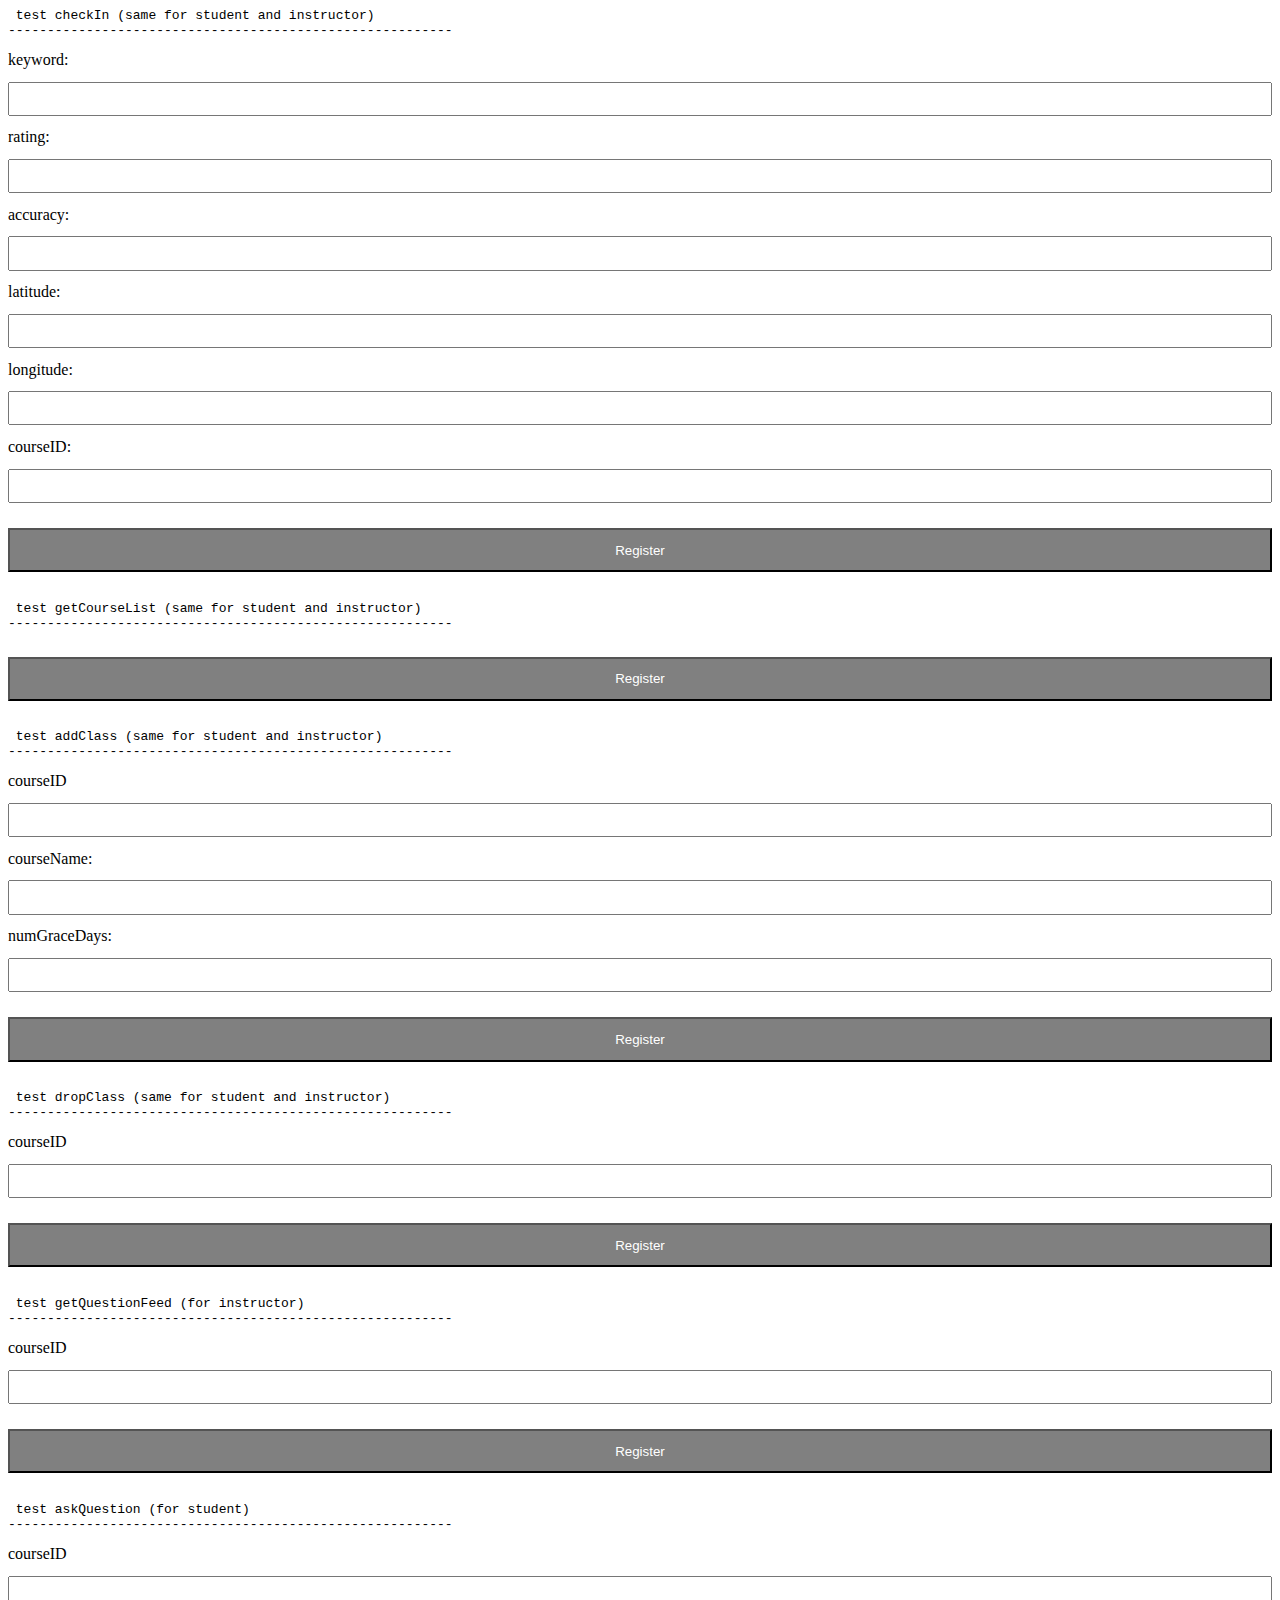
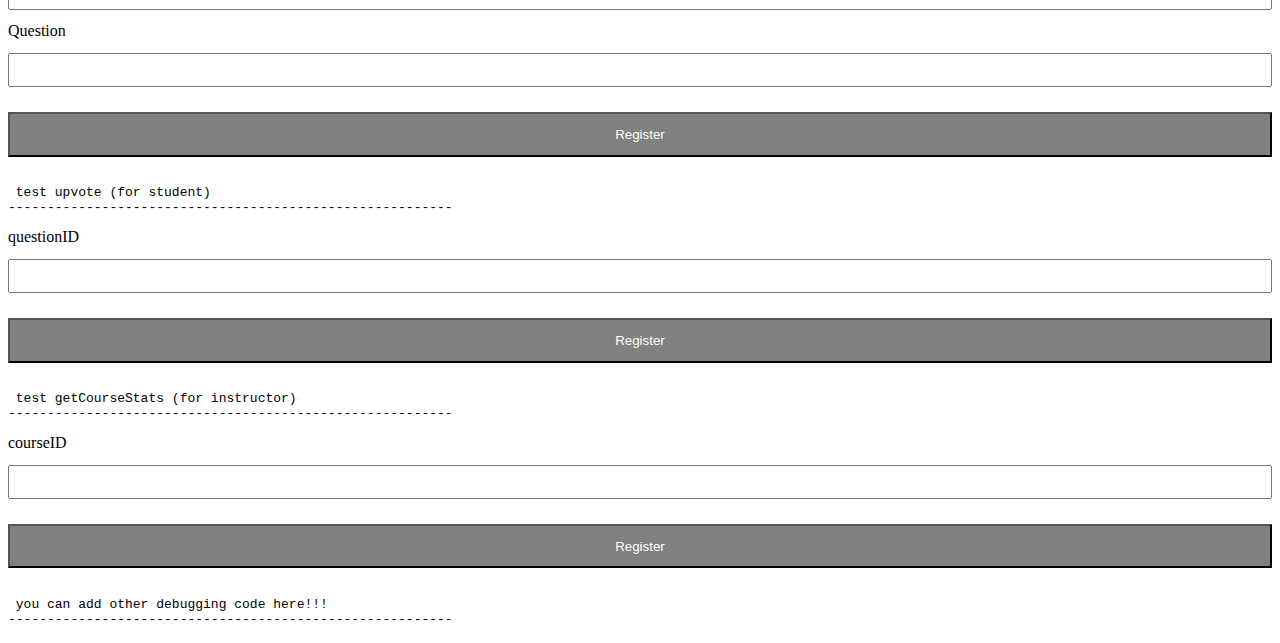
<file: code/src/main/webapp/testChannel.html>
<html>
  <head>
  <script src="https://ajax.googleapis.com/ajax/libs/jquery/3.4.1/jquery.min.js"></script>
  <link rel="stylesheet" href="https://cdnjs.cloudflare.com/ajax/libs/font-awesome/4.7.0/css/font-awesome.min.css">
  <script src="https://ajax.googleapis.com/ajax/libs/jquery/3.4.1/jquery.min.js"></script>
  </head>
 
 <!-- body -->
<body >
<p>
<pre> test checkIn (same for student and instructor)
---------------------------------------------------------
</pre>
<form    action ="/Channel?method=checkIn" method="POST" >
	keyword:<br>
	<input type="text" name="keyword" style="width:100%; margin-top:1%;margin-bottom:1%;  padding: 0.6%;" value="">
	<br>
	rating:<br>
	<input type="number" name="rating" style="width:100%; margin-top:1%;margin-bottom:1%;  padding: 0.6%;" value="">
	<br>
	accuracy:<br>
	<input type="number" name="accuracy" style="width:100%; margin-top:1%;margin-bottom:1%;  padding: 0.6%;" value="">
	<br>
	latitude:<br>
	<input type="number" name="latitude" style="width:100%; margin-top:1%;margin-bottom:1%;  padding: 0.6%;" value="">
	<br>
	longitude:<br>
	<input type="number" name="longitude" style="width:100%; margin-top:1%;margin-bottom:1%;  padding: 0.6%;" value="">
	<br>
	courseID:<br>
	<input type="number" name="courseID" style="width:100%; margin-top:1%;margin-bottom:1%;  padding: 0.6%;" value="">
	
	<input type="submit" value="Register" style="width:100%; margin-top:1%;margin-bottom:1%; background-color: #808080; color: white; padding: 1%;">
</form>

<pre> test getCourseList (same for student and instructor)
---------------------------------------------------------
</pre>
<form    action ="/Channel?method=getCourseList" method="POST" >
	<input type="submit" value="Register" style="width:100%; margin-top:1%;margin-bottom:1%; background-color: #808080; color: white; padding: 1%;">
</form>


<pre> test addClass (same for student and instructor)
---------------------------------------------------------
</pre>
<form    action ="/Channel?method=addClass" method="POST" >
	courseID<br>
	<input type="text" name="courseID" style="width:100%; margin-top:1%;margin-bottom:1%;  padding: 0.6%;" value="">
	<br>
	courseName:<br>
	<input type="text" name="courseName" style="width:100%; margin-top:1%;margin-bottom:1%;  padding: 0.6%;" value="">
	<br>
	numGraceDays:<br>
	<input type="number" name="numGraceDays" style="width:100%; margin-top:1%;margin-bottom:1%;  padding: 0.6%;" value="">
	<br>
	<input type="submit" value="Register" style="width:100%; margin-top:1%;margin-bottom:1%; background-color: #808080; color: white; padding: 1%;">
</form>



<pre> test dropClass (same for student and instructor)
---------------------------------------------------------
</pre>
<form    action ="/Channel?method=dropClass" method="POST" >
	courseID<br>
	<input type="text" name="courseID" style="width:100%; margin-top:1%;margin-bottom:1%;  padding: 0.6%;" value="">
	<br>	
	<input type="submit" value="Register" style="width:100%; margin-top:1%;margin-bottom:1%; background-color: #808080; color: white; padding: 1%;">
</form>


<pre> test getQuestionFeed (for instructor)
---------------------------------------------------------
</pre>
<form    action ="/Channel?method=getQuestionFeed" method="POST" >
	courseID<br>
	<input type="text" name="courseID" style="width:100%; margin-top:1%;margin-bottom:1%;  padding: 0.6%;" value="">
	<br>	
	<input type="submit" value="Register" style="width:100%; margin-top:1%;margin-bottom:1%; background-color: #808080; color: white; padding: 1%;">
</form>

<pre> test askQuestion (for student)
---------------------------------------------------------
</pre>
<form    action ="/Channel?method=askQuestion" method="POST" >
	courseID<br>
	<input type="text" name="courseID" style="width:100%; margin-top:1%;margin-bottom:1%;  padding: 0.6%;" value="">
	<br>	
	Question <br>
	<input type="text" name="question" style="width:100%; margin-top:1%;margin-bottom:1%;  padding: 0.6%;" value="">
	<br>
	<input type="submit" value="Register" style="width:100%; margin-top:1%;margin-bottom:1%; background-color: #808080; color: white; padding: 1%;">
</form>

<pre> test upvote (for student)
---------------------------------------------------------
</pre>
<form    action ="/Channel?method=upvoteQuestion" method="POST" >
	questionID<br>
	<input type="number" name="questionID" style="width:100%; margin-top:1%;margin-bottom:1%;  padding: 0.6%;" value="">
	<br>	
	<input type="submit" value="Register" style="width:100%; margin-top:1%;margin-bottom:1%; background-color: #808080; color: white; padding: 1%;">
</form>


<pre> test getCourseStats (for instructor)
---------------------------------------------------------
</pre>
<form    action ="/Channel?method=getCourseStats" method="POST" >
	courseID<br>
	<input type="text" name="courseID" style="width:100%; margin-top:1%;margin-bottom:1%;  padding: 0.6%;" value="">
	<br>	
	<input type="submit" value="Register" style="width:100%; margin-top:1%;margin-bottom:1%; background-color: #808080; color: white; padding: 1%;">
</form>


<pre> you can add other debugging code here!!! 
---------------------------------------------------------
</pre>

</p>
	
</body>
</html>
</file>
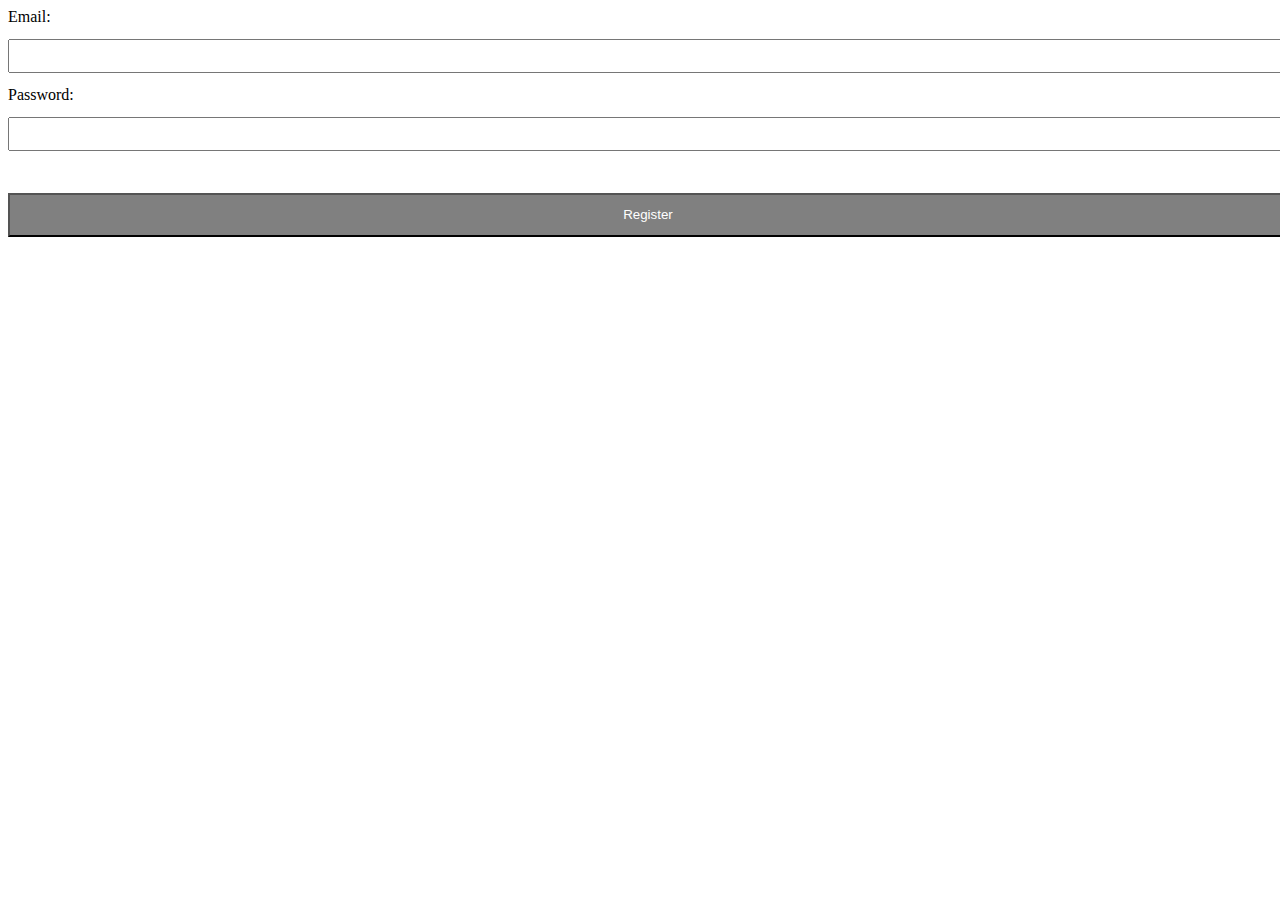
<file: code/src/main/webapp/testLogin.html>
<html>
  <head>
  <script src="https://ajax.googleapis.com/ajax/libs/jquery/3.4.1/jquery.min.js"></script>
  <link rel="stylesheet" href="https://cdnjs.cloudflare.com/ajax/libs/font-awesome/4.7.0/css/font-awesome.min.css">
  <style>
   html,body {
 	width: 100%;
 	min-height: 100%;
 }
	  .headRow{
		height:15%;
		padding : 1%;
		padding-left: 5%;
		padding-right: 5%;
		margin-bottom: 1%;
		margin-top: 1%;
		border-bottom-style:  dotted ; 
		border-bottom-color: #c7d1c9;
	}
	  .searchBar {
		width:100%; 
		height:30%; 
		border:2px solid;
		border-color: #c7d1c9;	
		opacity: 0.6;
	}
	
	.searchButt{
		height: 15%;
		width: 30%;
		padding: 18%;
		
	}
	
	.radioColumn{
		float:left; 
		width:50%;
		opacity: 0.6;
	}
	
	.registrationform{
		margin:100px; 
		margin-top:50px;
		font-size: 20px;
		opacity: 0.6;
	}
  </style>
  <script src="https://ajax.googleapis.com/ajax/libs/jquery/3.4.1/jquery.min.js"></script>
  <script>

	function validate() {
	  	 var xhttp = new XMLHttpRequest();
	     var userName = document.getElementById("email").value;
		 var password = document.getElementById("password").value;
		 var para = "email="+userName + "&password=" + password;
		 var status = false;
	  	 xhttp.onreadystatechange = function (){
	  		if (xhttp.readyState === xhttp.DONE) {
	  	        if (xhttp.status === 200) {
	  	        	 var rs = JSON.parse(this.responseText);
					 console.log(rs);
	  	        	 if (rs.success == "true")
		  	   		 {
	  	        		sessionStorage.setItem("result",this.responseText);
	  	        		console.log(rs);
	  	        		 status = true;
		  	   		 }
		  	   		 else 
		  	   		 {
		  	   			 document.getElementById("err").innerHTML = rs.message;
		  	   			 status = false;
		  	   		 }

	  	        }
	  		}
	  		 
	  	 }
	  	 xhttp.open("POST", "/Login", false);// syn communication
	  	 xhttp.setRequestHeader("Content-Type", "application/x-www-form-urlencoded");
	  	 xhttp.send(para); // Make sure to stringify*/
	  	 return status;
	  	}

  </script>
  </head>
  
  
<header> 

 <!-- body -->
<body >
<p>  </p>
<form  class = "LoginForm"  action ="testChannel.html" method="POST" onsubmit="return validate()">
	Email:<br>
	<input type="text" id="email" style="width:100%; margin-top:1%;margin-bottom:1%;  padding: 0.6%;" value="">
	<br>
	Password:<br>
	<input type="password" id="password" style="width:100%; margin-top:1%;margin-bottom:1%;  padding: 0.6%;" value="">
	
	<br><p id ="err"></p>
	<input type="submit" value="Register" style="width:100%; margin-top:1%;margin-bottom:1%; background-color: #808080; color: white; padding: 1%;">
</form>

</body>
</html>
</file>
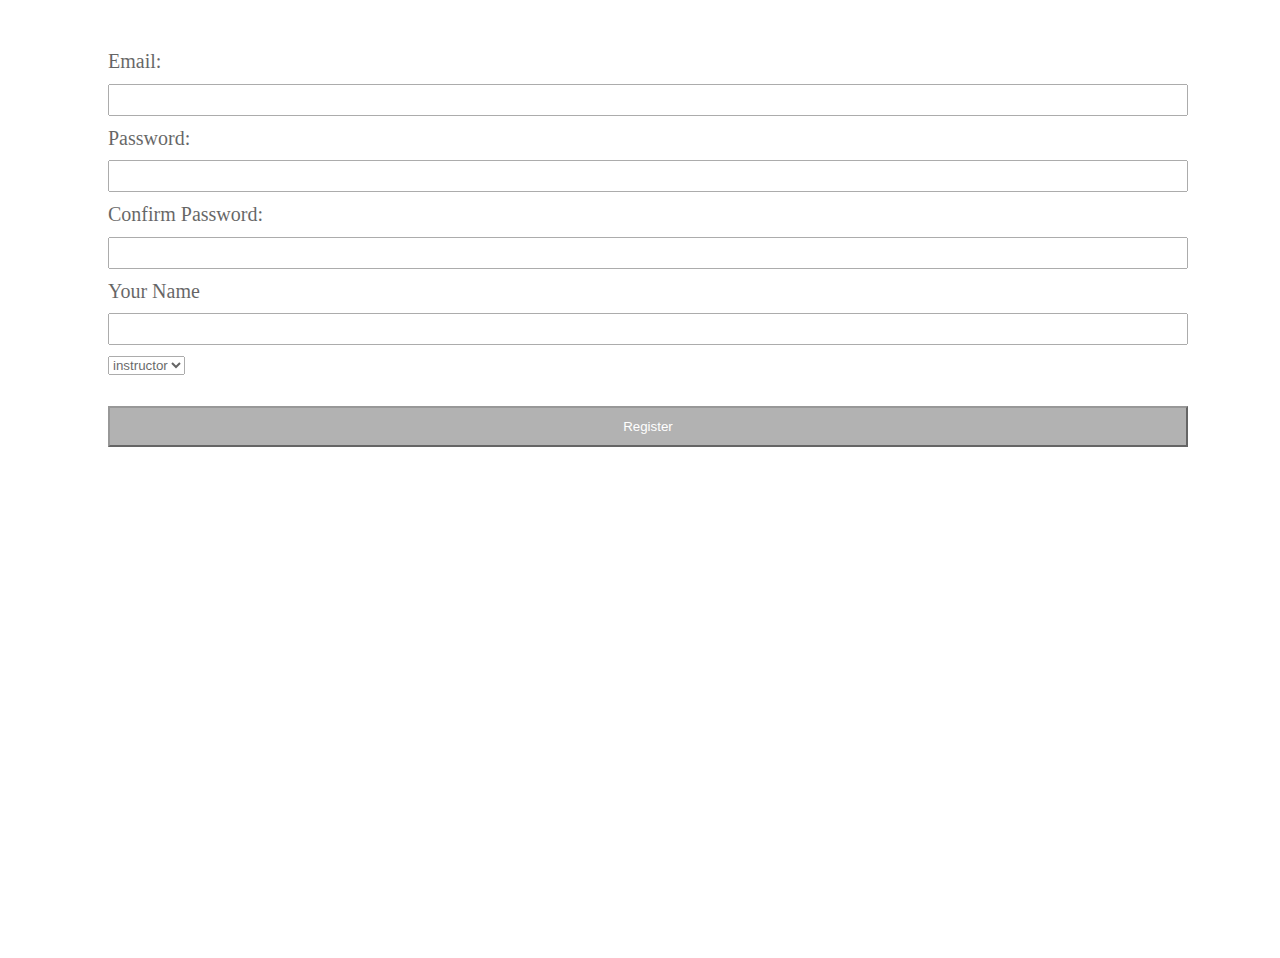
<file: code/src/main/webapp/testRegister.html>
<html>
  <head>
  <script src="https://ajax.googleapis.com/ajax/libs/jquery/3.4.1/jquery.min.js"></script>
  <link rel="stylesheet" href="https://cdnjs.cloudflare.com/ajax/libs/font-awesome/4.7.0/css/font-awesome.min.css">
  <style>
   html,body {
 	width: 100%;
 	min-height: 100%;
 }
	  .headRow{
		height:15%;
		padding : 1%;
		padding-left: 5%;
		padding-right: 5%;
		margin-bottom: 1%;
		margin-top: 1%;
		border-bottom-style:  dotted ; 
		border-bottom-color: #c7d1c9;
	}
	  .searchBar {
		width:100%; 
		height:30%; 
		border:2px solid;
		border-color: #c7d1c9;	
		opacity: 0.6;
	}
	
	.searchButt{
		height: 15%;
		width: 30%;
		padding: 18%;
		
	}
	
	.radioColumn{
		float:left; 
		width:50%;
		opacity: 0.6;
	}
	
	.registrationform{
		margin:100px; 
		margin-top:50px;
		font-size: 20px;
		opacity: 0.6;
	}
  </style>
  <script src="https://ajax.googleapis.com/ajax/libs/jquery/3.4.1/jquery.min.js"></script>
  <script>

  	function validate (){
  	  	 var xhttp = new XMLHttpRequest();
  	     var userName = document.getElementById("userName").value;
  		 var password1 = document.getElementById("password").value;
  		 var password2 = document.getElementById("password2").value;
  		 if (password1 != password2){
  			document.getElementById("err").innerHTML = "Passwords do not match";
  			return false;
  		 }
  		 var para = "email="+userName + "&password=" + password1;
  	  	 xhttp.onreadystatechange = function (){
  	  		if (xhttp.readyState === xhttp.DONE) {
  	  	        	 var rs = xhttp.responseText.trim();
                    document.getElementById("err").innerHTML = rs;
  	  		}
  	  		 
  	  	 }
  	  	 xhttp.open("GET", "http://localhost:8080/Register?email=zhangzix@usc.edu&password=123$");// syn communication
  	  	 //xhttp.setRequestHeader("Content-Type", "application/x-www-form-urlencoded");
  	  	 //xhttp.send(para); // Make sure to stringify*/

		 return false;
  	}
  </script>
  </head>
  
  
<header> 

 <!-- body -->
<body >
<p>  </p>
<form  class = "registrationForm"  action = "http://localhost:8080/Register?" method="POST">
	Email:<br>
	<input type="text" name="email" style="width:100%; margin-top:1%;margin-bottom:1%;  padding: 0.6%;" value="">
	<br>
	Password:<br>
	<input type="password" name="password" style="width:100%; margin-top:1%;margin-bottom:1%;  padding: 0.6%;" value="">
	<br>
	Confirm Password:<br>
	<input type="password" name="password2" style="width:100%; margin-top:1%;margin-bottom:1%; padding: 0.6%;" value="">
  <br>
  Your Name<br>
  <input type="text" name="name"  style="width:100%; margin-top:1%;margin-bottom:1%; padding: 0.6%;" value="">
  <select name ="userType">
    <option value="instructor">instructor</option>
    <option value="student">student</option>
  </select>
	<br><p id ="err"></p>
	<input type="submit" value="Register" style="width:100%; margin-top:1%;margin-bottom:1%; background-color: #808080; color: white; padding: 1%;">
</form>

</body>
</html>
</file>
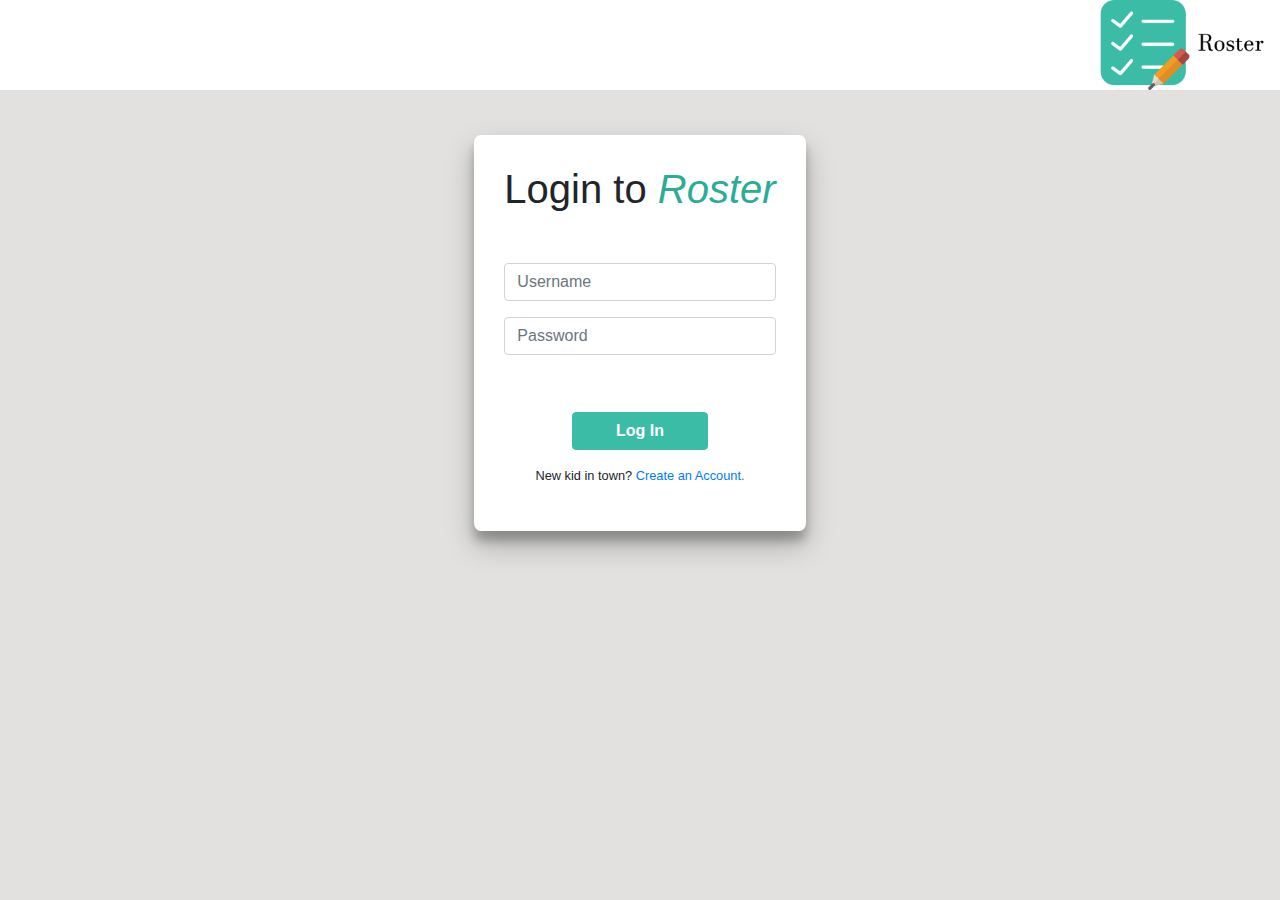
<file: code/src/main/webapp/WEB-INF/login.html>
<!DOCTYPE html>
<html lang="en" dir="ltr">
  <head>
    <meta charset="utf-8">
    <title>Login Page</title>

    <link rel="stylesheet" href="https://stackpath.bootstrapcdn.com/bootstrap/4.3.1/css/bootstrap.min.css" integrity="sha384-ggOyR0iXCbMQv3Xipma34MD+dH/1fQ784/j6cY/iJTQUOhcWr7x9JvoRxT2MZw1T" crossorigin="anonymous">
    <link rel="stylesheet" href="css/styles.css">
    <link rel="stylesheet" href="css/login.css">
  </head>


  <body>
    <header>
          <img class="logo" src="imgs/rosterLogo.png" alt="logo">
    </header>

    <div class = "center_all">
      <div class = "login_box">
        <h1>Login to <span class = "title">Roster</span></h1>
        <form class="" action="index.html" method="post">
          <div class="form-group">
            <input type="text" class="form-control" id="username" placeholder="Username">
          </div>
          <div class="form-group">
            <input type="password" class="form-control" id="password" placeholder="Password">
          </div>
          <div id = "loginErrorText" class = "alert alert-warning hide">Error text goes here</div>
          <button class = "btn btn-primary login_btn" type="submit" name="login_button">Log In</button>
        </form>

        <p class = "tagline">New kid in town? <a href="register.html">Create an Account.</a></p>
      </div>
    </div>

  </body>

</html>
</file>
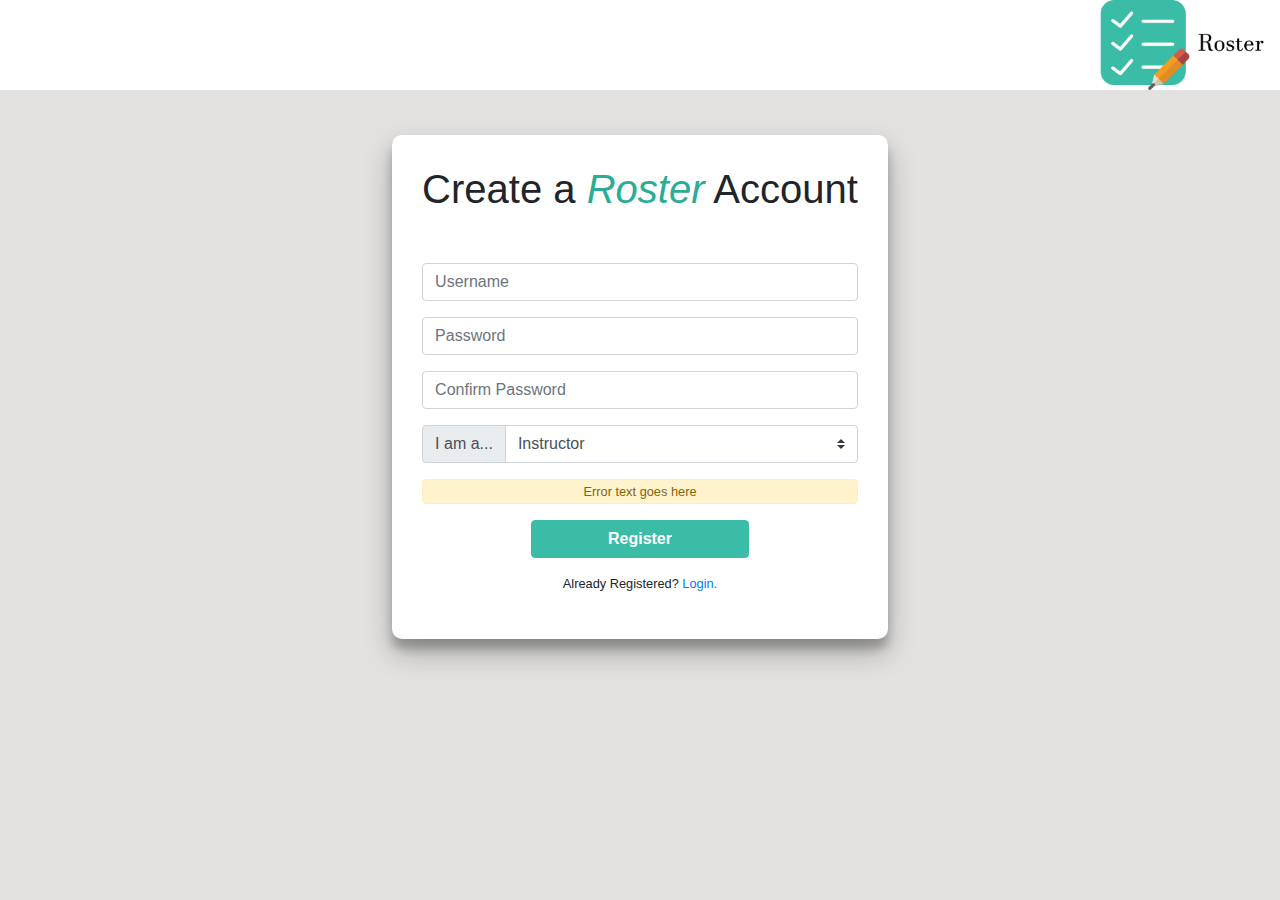
<file: code/src/main/webapp/WEB-INF/register.html>
<!DOCTYPE html>
<html lang="en" dir="ltr">

<head>
  <meta charset="utf-8">
  <title>register Page</title>

  <link rel="stylesheet" href="https://stackpath.bootstrapcdn.com/bootstrap/4.3.1/css/bootstrap.min.css" integrity="sha384-ggOyR0iXCbMQv3Xipma34MD+dH/1fQ784/j6cY/iJTQUOhcWr7x9JvoRxT2MZw1T" crossorigin="anonymous">
  <link rel="stylesheet" href="css/styles.css">
  <link rel="stylesheet" href="css/register.css">
</head>


<body>
  <header>
    <img class="logo" src="imgs/rosterLogo.png" alt="logo">
  </header>

  <div class="register_body center_all">
    <div class="register_box">
      <h1>Create a <span class="title">Roster</span> Account </h1>
      <form class="" action="index.html" method="post">

        <div class="form-group">
          <input type="text" class="form-control" id="username" placeholder="Username">
        </div>

        <div class="form-group">
          <input type="password" class="form-control" id="password" placeholder="Password">
        </div>

        <div class="form-group">
          <input type="password" class="form-control" id="confirmPassword" placeholder="Confirm Password">
        </div>


        <div class="input-group mb-3">
          <div class="input-group-prepend">
            <label class="input-group-text" for="inputGroupSelect01">I am a...</label>
          </div>
          <select class="custom-select" id="accountType">
            <option selected value="1">Instructor</option>
            <option value="2">Student</option>
          </select>
        </div>


        <div id="registerErrorText" class="alert alert-warning">Error text goes here</div>
        <button class="btn btn-primary register_btn" type="submit" name="register_button">Register</button>
      </form>

      <p class="tagline">Already Registered? <a href="login.html">Login.</a></p>
    </div>
  </div>

</body>

</html>
</file>
<file: code/src/main/webapp/css/styles.css>
.center_all{
  display: flex;
  align-items: center;
  justify-content: center;
}

.logo{
  height: 10vh;
  min-height: 64px;
  /* height: 64px;
  width: 128px; */
}

.hide{
  visibility: hidden;
  /* display: none; */
}

.title{
  color: #2AAC97;
  font-style: italic;
}

body{
  overflow-x: hidden;
}

/* For the header thats common across all pages */
header{
  background: white;
  height: 10vh;
  min-height: 64px;
  display: flex;
  justify-content: flex-end;
}

header button{
  height: 5vh;
  min-height: 32px;
  margin: auto 2vw auto 0;
}



/* button styling for bootstrap buttons.
Use class btn-primary and secondary for neat looking buttons!! */
.btn-primary{
  background-color: #3ABCA7;
  border-color: #3ABCA7;
  font-weight: bold;
}

.btn-secondary{
  background-color: white;
  color: #3ABCA7;
  border-color: #3ABCA7;
  font-weight: bold;
}

.btn-primary:hover, .btn-primary:focus, .btn-primary:active, .btn-primary.active, .open>.dropdown-toggle.btn-primary {
  background-color: #2AAC97;
  border-color: #2AAC97;
}

.btn.btn-primary:disabled{
  background-color: grey;
  border-color: grey;
}

.bg-primary{
  background-color: #3ABCA7!important;
  color: white;
  border-color: #3ABCA7;
}
</file>
<file: code/src/main/webapp/css/dashboard_student.css>
#courseName{
  margin-bottom: 50px;
}

body{
  height: 100vh;
  background: #e2e1e0;
}

.content_box{
  padding: 30px;
  margin: 0 20px;
  text-align: center;
  background-color: white;
  border-radius: 15px;
  margin-top: 20px;
  box-shadow: 0 14px 28px rgba(0,0,0,0.25), 0 10px 10px rgba(0,0,0,0.22);
}

.left-box, .main-content, .questions-box{
  border: 1px solid #888;
  border-radius: 5px;
  padding: 5px;
}

.main-content{
  display: flex;
  flex-direction: column;
  height: 100%;
}

/* Nav bar stuff (leftside of page) */

.left-box{
  display: flex;
  flex-direction: column;
  justify-content: flex-start;
  align-items: center;
}

.checkin-box{
  width: 100%;
  display: flex;
  flex-direction: column;
  justify-content: flex-start;
  align-items: center;
}


/* main content */

.questions-box{
  flex-grow: 1;
  margin: 10px;
  border-radius: 0;
  overflow-y: scroll;
  min-height: 500px;
  max-height: 80vh;
}

.questionObj{
  border: 1px solid #DDD;
  margin-bottom: 15px;
  border-radius: 15px;
  box-shadow: 0 7px 14px rgba(0,0,0,0.25), 0 5px 5px rgba(0,0,0,0.22);
}

.questionText{
  display: inline-block;
  width: 90%;
}

.upvote-num{
  display: inline-block;
}

.fillScreen{
  height: 100%;
}


.askQuestionBox{
  border: 1px solid #888;
  padding: 5px;
}

.askQuestionForm{
  padding: 10px;
}


.checkin-box{
  border: 1px solid #888;
  padding: 4px;
  margin-top: 2vh;
  width: 80%;
}

.checkin-btn{
  margin-top: 10px;
}
</file>
<file: code/src/main/webapp/css/login.css>
body{
  height: 100vh;
  background: #e2e1e0;
}

.login_box{
  padding: 30px;
  text-align: center;
  background-color: white;
  border-radius: 2%;
  /* border: 1px solid #888; */
  margin-top: 5vh;
  box-shadow: 0 14px 28px rgba(0,0,0,0.25), 0 10px 10px rgba(0,0,0,0.22);
}

.login_box h1{
  margin-bottom: 50px;
}

.login_btn{
  width: 50%;
}

.tagline{
  margin-top: 1rem;
  font-size: .8rem;
}

#loginErrorText{
  font-size: .8rem;
  padding: 2px;
}
</file>
<file: code/src/main/webapp/css/register.css>
body{
  height: 100vh;
  background: #e2e1e0;
}

.register_box{
  padding: 30px;
  text-align: center;
  background-color: white;
  border-radius: 2%;
  /* border: 1px solid #888; */
  margin-top: 5vh;
  box-shadow: 0 14px 28px rgba(0,0,0,0.25), 0 10px 10px rgba(0,0,0,0.22);
}

.register_body h1{
  margin-bottom: 50px;
}

.register_btn{
  width: 50%;
}

.tagline{
  margin-top: 1rem;
  font-size: .8rem;
}

#registerErrorText{
  font-size: .8rem;
  padding: 2px;
}
</file>
<file: code/src/main/webapp/css/roster_instructor.css>
#courseName{
  margin-bottom: 50px;
}

body{
  height: 100vh;
  background: #e2e1e0;
}

.content_box{
  padding: 30px;
  margin: 0 20px;
  text-align: center;
  background-color: white;
  border-radius: 15px;
  margin-top: 20px;
  box-shadow: 0 14px 28px rgba(0,0,0,0.25), 0 10px 10px rgba(0,0,0,0.22);
}

.nav-box, .main-content, .questions-box{
  border: 1px solid #888;
  border-radius: 5px;
  padding: 5px;
}

.main-content{
  display: flex;
  flex-direction: column;
  height: 100%;
}

/* Nav bar stuff (leftside of page) */

.nav-box{
  display: flex;
  flex-direction: column;
}

.nav-content, .nav-btns{
  width: 100%;
  display: flex;
  flex-direction: column;
  justify-content: flex-start;
  align-items: center;
}

.nav-btn{
  border-radius: 0;
  width: 100%;
  margin-top: 4px;
  font-weight: bold;
  font-size: 1.2rem;
}

.nav-btn:hover{
  background: #DDD;
}

.nav-util-btn, .util-btns{
  border-radius: 0  ;
  width: 100%;
  margin-top: 4px;
  border: 1px solid #DDD;
}

.accordion{
  width: 100%;
  margin-top: 50px;
}

.accordion .card-header{
  padding: 0;
}

/* modal stuff */
form .alert{
  margin-top: 100px;
}

/* main content */

.questions-box{
  flex-grow: 1;
  margin: 10px;
  border-radius: 0;
  overflow-y: scroll;
  max-height: 500px;
}

.questionObj{
  border: 1px solid #DDD;
  margin-bottom: 15px;
  border-radius: 15px;
  box-shadow: 0 7px 14px rgba(0,0,0,0.25), 0 5px 5px rgba(0,0,0,0.22);
}

.questionText{
  display: inline-block;
  width: 90%;
}

.upvote-num{
  display: inline-block;
  /* font-weight: bold; */
}

.fillScreen{
  height: 100%;
}

#joinCode h3{
	opacity: 0;
    
    /*For various browsers*/
    -webkit-transition: opacity 2s ease-in;
    -moz-transition: opacity 2s ease-in;
    -o-transition: opacity 2s ease-in;
    -ms-transition: opacity 2s ease-in;
    transition: opacity 2s ease-in;
}

#joinCode h3.load{
	opacity: 1;
}
</file>
<file: code/src/main/webapp/css/roster_student.css>
#courseName{
  margin-bottom: 50px;
}

body{
  height: 100vh;
  background: #e2e1e0;
}

.content_box{
  padding: 30px;
  margin: 0 20px;
  text-align: center;
  background-color: white;
  border-radius: 15px;
  margin-top: 20px;
  box-shadow: 0 14px 28px rgba(0,0,0,0.25), 0 10px 10px rgba(0,0,0,0.22);
}

.nav-box, .main-content, .questions-box{
  border: 1px solid #888;
  border-radius: 5px;
  padding: 5px;
}

.main-content{
  display: flex;
  flex-direction: column;
  height: 100%;
}

/* Nav bar stuff (leftside of page) */

.nav-box{
  display: flex;
  flex-direction: column;
}

.nav-content, .nav-btns{
  width: 100%;
  display: flex;
  flex-direction: column;
  justify-content: flex-start;
  align-items: center;
}

.nav-content{
  margin-top: 5vh;
}

.nav-btn {
  border-radius: 0;
  width: 100%;
  margin-top: 4px;
  font-weight: bold;
  font-size: 1.2rem;
}

.nav-btn:hover{
  background: #DDD;
}

.nav-util-btn{
  border-radius: 0;
  width: 100%;
  margin-top: 4px;
  border: 1px solid #DDD;
}

/* modal stuff */
form .alert{
  margin-top: 100px;
}


/* main content */
.main-box{
  height: 60vh;
  min-height: 300px;
  padding: 20px;
  background-color: #eee
}


.box{
  margin: 0 10px;
  background-color: white;
  height: 90%;
  margin: auto;
  border-radius: 20px;
  box-shadow: 0 14px 28px rgba(0,0,0,0.25), 0 10px 10px rgba(0,0,0,0.22);
  display: flex;
  flex-direction: column;
  align-items: center;
  justify-content: flex-end;
}

.main-btn{
  margin-bottom: 3vh;
}

.graceDaysBox{
  flex-grow: 1;
  display: flex;
  flex-direction: column;
  align-items: center;
  justify-content: center;
}

#graceDaysNumber{
  border: 1px solid black;
  padding: 20px;
  font-size: 2.5rem;
  font-weight: bold;
  margin-top: 6px;
}
</file>
<file: code/src/main/webapp/WEB-INF/css/styles.css>
.center_all{
  display: flex;
  align-items: center;
  justify-content: center;
}

.logo{
  height: 10vh;
  min-height: 64px;
  /* height: 64px;
  width: 128px; */
}

.hide{
  visibility: hidden;
  /* display: none; */
}

.title{
  color: #2AAC97;
  font-style: italic;
}

body{
  overflow-x: hidden;
}

/* For the header thats common across all pages */
header{
  background: white;
  height: 10vh;
  min-height: 64px;
  display: flex;
  justify-content: flex-end;
}

header button{
  height: 5vh;
  min-height: 32px;
  margin: auto 2vw auto 0;
}



/* button styling for bootstrap buttons.
Use class btn-primary and secondary for neat looking buttons!! */
.btn-primary{
  background-color: #3ABCA7;
  border-color: #3ABCA7;
  font-weight: bold;
}

.btn-secondary{
  background-color: white;
  color: #3ABCA7;
  border-color: #3ABCA7;
  font-weight: bold;
}

.btn-primary:hover, .btn-primary:focus, .btn-primary:active, .btn-primary.active, .open>.dropdown-toggle.btn-primary {
  background-color: #2AAC97;
  border-color: #2AAC97;
}

.bg-primary{
  background-color: #3ABCA7!important;
  color: white;
  border-color: #3ABCA7;
}
</file>
<file: code/src/main/webapp/WEB-INF/css/login.css>
body{
  height: 100vh;
  background: #e2e1e0;
}

.login_box{
  padding: 30px;
  text-align: center;
  background-color: white;
  border-radius: 2%;
  /* border: 1px solid #888; */
  margin-top: 5vh;
  box-shadow: 0 14px 28px rgba(0,0,0,0.25), 0 10px 10px rgba(0,0,0,0.22);
}

.login_box h1{
  margin-bottom: 50px;
}

.login_btn{
  width: 50%;
}

.tagline{
  margin-top: 1rem;
  font-size: .8rem;
}

#loginErrorText{
  font-size: .8rem;
  padding: 2px;
}
</file>
<file: code/src/main/webapp/WEB-INF/css/register.css>
body{
  height: 100vh;
  background: #e2e1e0;
}

.register_box{
  padding: 30px;
  text-align: center;
  background-color: white;
  border-radius: 2%;
  /* border: 1px solid #888; */
  margin-top: 5vh;
  box-shadow: 0 14px 28px rgba(0,0,0,0.25), 0 10px 10px rgba(0,0,0,0.22);
}

.register_body h1{
  margin-bottom: 50px;
}

.register_btn{
  width: 50%;
}

.tagline{
  margin-top: 1rem;
  font-size: .8rem;
}

#registerErrorText{
  font-size: .8rem;
  padding: 2px;
}
</file>
